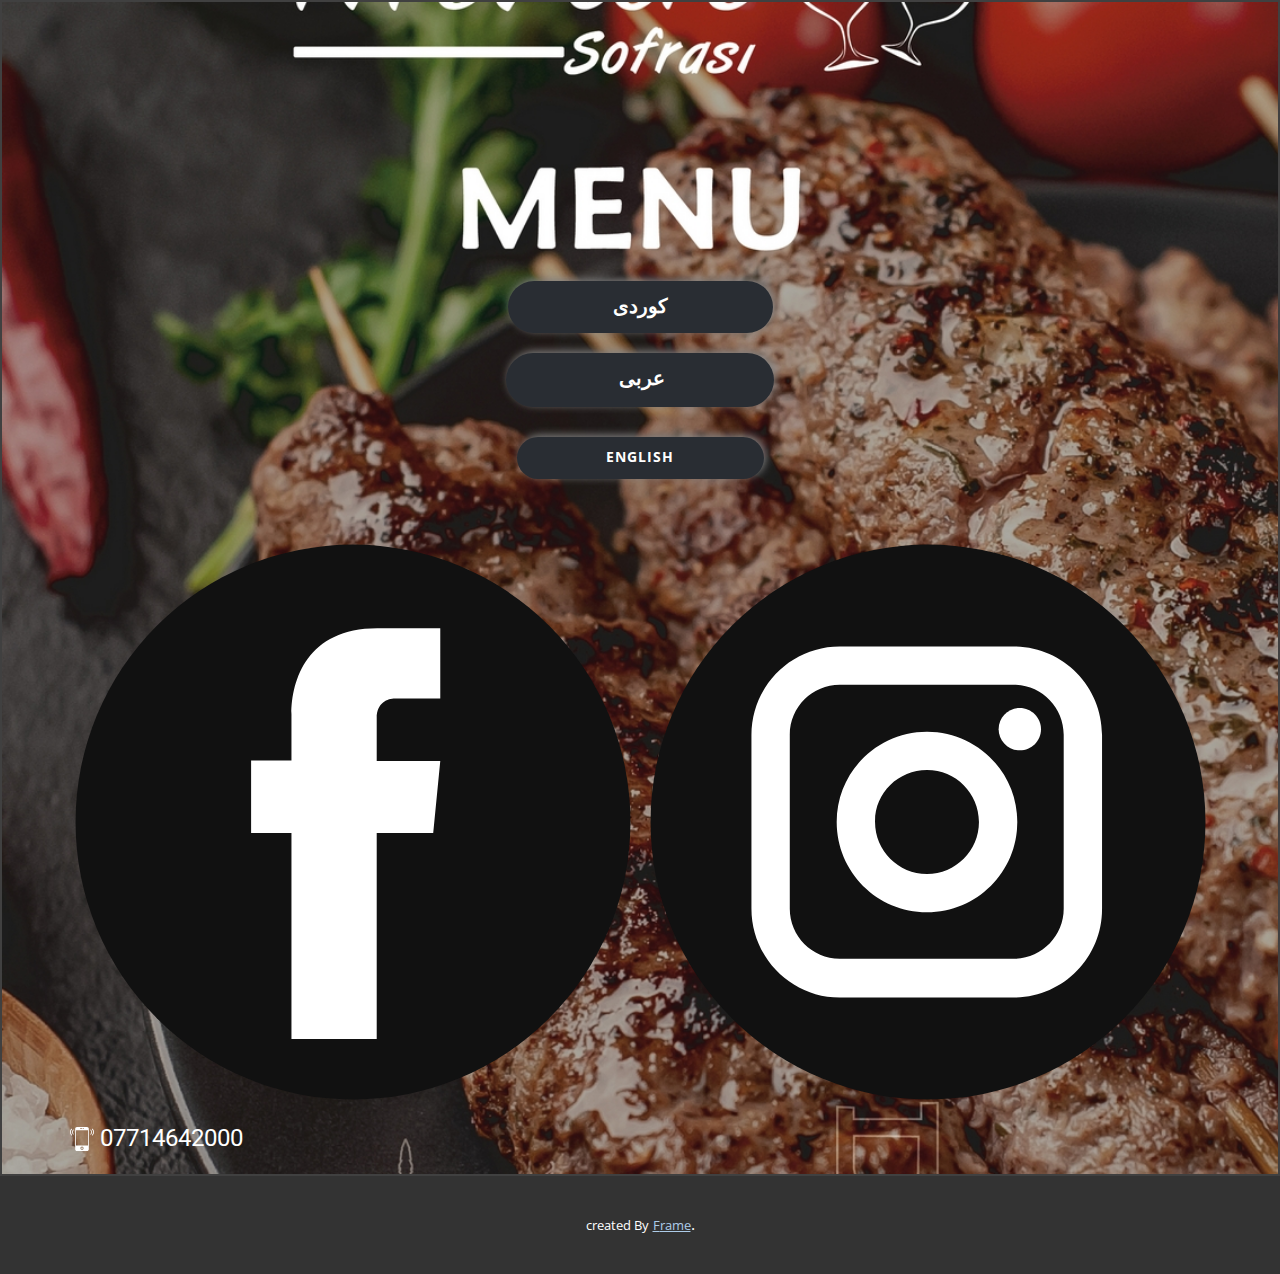
<file: Index.html>
<!DOCTYPE html>
<html style="font-size: 16px;">
  <head>
    <meta name="viewport" content="width=device-width, initial-scale=1.0">
    <meta charset="utf-8">
    <meta name="keywords" content="INTUITIVE">
    <meta name="description" content="">
    <meta name="page_type" content="np-template-header-footer-from-plugin">
    <title>Index</title>
    <link rel="stylesheet" href="nicepage.css" media="screen">
<link rel="stylesheet" href="Index.css" media="screen">
    <script class="u-script" type="text/javascript" src="jquery.js" defer=""></script>
    <script class="u-script" type="text/javascript" src="nicepage.js" defer=""></script>
    <meta name="generator" content="Nicepage 4.2.6, nicepage.com">
    <link id="u-theme-google-font" rel="stylesheet" href="https://fonts.googleapis.com/css?family=Roboto:100,100i,300,300i,400,400i,500,500i,700,700i,900,900i|Open+Sans:300,300i,400,400i,600,600i,700,700i,800,800i">
    
    
    <script type="application/ld+json">{
		"@context": "http://schema.org",
		"@type": "Organization",
		"name": ""
}</script>
    <meta name="theme-color" content="#478ac9">
    <meta property="og:title" content="Index">
    <meta property="og:type" content="website">
  </head>
  <body class="u-body">
    <section class="u-border-2 u-border-grey-75 u-clearfix u-image u-section-1" id="sec-6a22" data-image-width="2481" data-image-height="3508">
      <div class="u-clearfix u-sheet u-sheet-1">
        <a href="https://drive.google.com/file/d/19j2pH9Nm_JcOQVeCb9wuxzyf5ucEX6Zk/view?usp=sharing" class="u-active-palette-3-base u-border-none u-btn u-btn-round u-button-style u-hover-palette-1-light-1 u-palette-5-dark-3 u-radius-50 u-btn-1">کوردی</a>
        <a href="https://drive.google.com/file/d/19j2pH9Nm_JcOQVeCb9wuxzyf5ucEX6Zk/view?usp=sharing" class="u-border-none u-btn u-btn-round u-button-style u-hover-palette-1-light-1 u-palette-5-dark-3 u-radius-50 u-btn-2"><span class="u-icon"></span>&nbsp;عربی
        </a>
        <a href="https://drive.google.com/file/d/19j2pH9Nm_JcOQVeCb9wuxzyf5ucEX6Zk/view?usp=sharing" class="u-border-none u-btn u-btn-round u-button-style u-hover-palette-1-light-1 u-palette-5-dark-3 u-radius-50 u-btn-3">English</a>
        <div class="u-align-left u-social-icons u-spacing-10 u-social-icons-1">
          <a class="u-social-url" title="facebook" target="_blank" href="https://www.facebook.com/Mivansofrasi"><span class="u-icon u-social-facebook u-social-icon u-icon-2"><svg class="u-svg-link" preserveAspectRatio="xMidYMin slice" viewBox="0 0 112 112" style=""><use xmlns:xlink="http://www.w3.org/1999/xlink" xlink:href="#svg-f7c6"></use></svg><svg class="u-svg-content" viewBox="0 0 112 112" x="0" y="0" id="svg-f7c6"><circle fill="currentColor" cx="56.1" cy="56.1" r="55"></circle><path fill="#FFFFFF" d="M73.5,31.6h-9.1c-1.4,0-3.6,0.8-3.6,3.9v8.5h12.6L72,58.3H60.8v40.8H43.9V58.3h-8V43.9h8v-9.2
            c0-6.7,3.1-17,17-17h12.5v13.9H73.5z"></path></svg></span>
          </a>
          <a class="u-social-url" title="instagram" target="_blank" href="https://www.instagram.com/mivan_sofrasi/?hl=en"><span class="u-icon u-social-icon u-social-instagram u-icon-3"><svg class="u-svg-link" preserveAspectRatio="xMidYMin slice" viewBox="0 0 112 112" style=""><use xmlns:xlink="http://www.w3.org/1999/xlink" xlink:href="#svg-fe10"></use></svg><svg class="u-svg-content" viewBox="0 0 112 112" x="0" y="0" id="svg-fe10"><circle fill="currentColor" cx="56.1" cy="56.1" r="55"></circle><path fill="#FFFFFF" d="M55.9,38.2c-9.9,0-17.9,8-17.9,17.9C38,66,46,74,55.9,74c9.9,0,17.9-8,17.9-17.9C73.8,46.2,65.8,38.2,55.9,38.2
            z M55.9,66.4c-5.7,0-10.3-4.6-10.3-10.3c-0.1-5.7,4.6-10.3,10.3-10.3c5.7,0,10.3,4.6,10.3,10.3C66.2,61.8,61.6,66.4,55.9,66.4z"></path><path fill="#FFFFFF" d="M74.3,33.5c-2.3,0-4.2,1.9-4.2,4.2s1.9,4.2,4.2,4.2s4.2-1.9,4.2-4.2S76.6,33.5,74.3,33.5z"></path><path fill="#FFFFFF" d="M73.1,21.3H38.6c-9.7,0-17.5,7.9-17.5,17.5v34.5c0,9.7,7.9,17.6,17.5,17.6h34.5c9.7,0,17.5-7.9,17.5-17.5V38.8
            C90.6,29.1,82.7,21.3,73.1,21.3z M83,73.3c0,5.5-4.5,9.9-9.9,9.9H38.6c-5.5,0-9.9-4.5-9.9-9.9V38.8c0-5.5,4.5-9.9,9.9-9.9h34.5
            c5.5,0,9.9,4.5,9.9,9.9V73.3z"></path></svg></span>
          </a>
        </div>
        <h4 class="u-align-center-xs u-text u-text-body-alt-color u-text-default-xs u-text-1"><span class="u-icon u-icon-4"><svg class="u-svg-content" viewBox="0 0 60 60" x="0px" y="0px" style="width: 1em; height: 1em;"><g><path d="M56.612,4.569c-0.391-0.391-1.023-0.391-1.414,0s-0.391,1.023,0,1.414c3.736,3.736,3.736,9.815,0,13.552
		c-0.391,0.391-0.391,1.023,0,1.414c0.195,0.195,0.451,0.293,0.707,0.293s0.512-0.098,0.707-0.293
		C61.128,16.434,61.128,9.085,56.612,4.569z"></path><path d="M52.401,6.845c-0.391-0.391-1.023-0.391-1.414,0s-0.391,1.023,0,1.414c1.237,1.237,1.918,2.885,1.918,4.639
		s-0.681,3.401-1.918,4.638c-0.391,0.391-0.391,1.023,0,1.414c0.195,0.195,0.451,0.293,0.707,0.293s0.512-0.098,0.707-0.293
		c1.615-1.614,2.504-3.764,2.504-6.052S54.017,8.459,52.401,6.845z"></path><path d="M4.802,5.983c0.391-0.391,0.391-1.023,0-1.414s-1.023-0.391-1.414,0c-4.516,4.516-4.516,11.864,0,16.38
		c0.195,0.195,0.451,0.293,0.707,0.293s0.512-0.098,0.707-0.293c0.391-0.391,0.391-1.023,0-1.414
		C1.065,15.799,1.065,9.72,4.802,5.983z"></path><path d="M9.013,6.569c-0.391-0.391-1.023-0.391-1.414,0c-1.615,1.614-2.504,3.764-2.504,6.052s0.889,4.438,2.504,6.053
		c0.195,0.195,0.451,0.293,0.707,0.293s0.512-0.098,0.707-0.293c0.391-0.391,0.391-1.023,0-1.414
		c-1.237-1.237-1.918-2.885-1.918-4.639S7.775,9.22,9.013,7.983C9.403,7.593,9.403,6.96,9.013,6.569z"></path><circle cx="30" cy="53" r="2"></circle><path d="M42.595,0H17.405C14.976,0,13,1.977,13,4.405v51.189C13,58.023,14.976,60,17.405,60h25.189C45.024,60,47,58.023,47,55.595
		V4.405C47,1.977,45.024,0,42.595,0z M33,3h1c0.552,0,1,0.447,1,1s-0.448,1-1,1h-1c-0.552,0-1-0.447-1-1S32.448,3,33,3z M26,3h4
		c0.552,0,1,0.447,1,1s-0.448,1-1,1h-4c-0.552,0-1-0.447-1-1S25.448,3,26,3z M30,57c-2.206,0-4-1.794-4-4s1.794-4,4-4s4,1.794,4,4
		S32.206,57,30,57z M45,46H15V8h30V46z"></path>
</g></svg><img></span>&nbsp;​07714642000 
        </h4>
      </div>
    </section>
    
    
    
    <section class="u-backlink u-clearfix u-grey-80">

      <p class="u-text">
        <span>created By</span>
      </p>
      <a class="u-link" href="https://www.facebook.com/FrameAds-100342495620021" target="_blank">
        <span>Frame</span>
      </a>. 
    </section>
  </body>
</html>
</file>
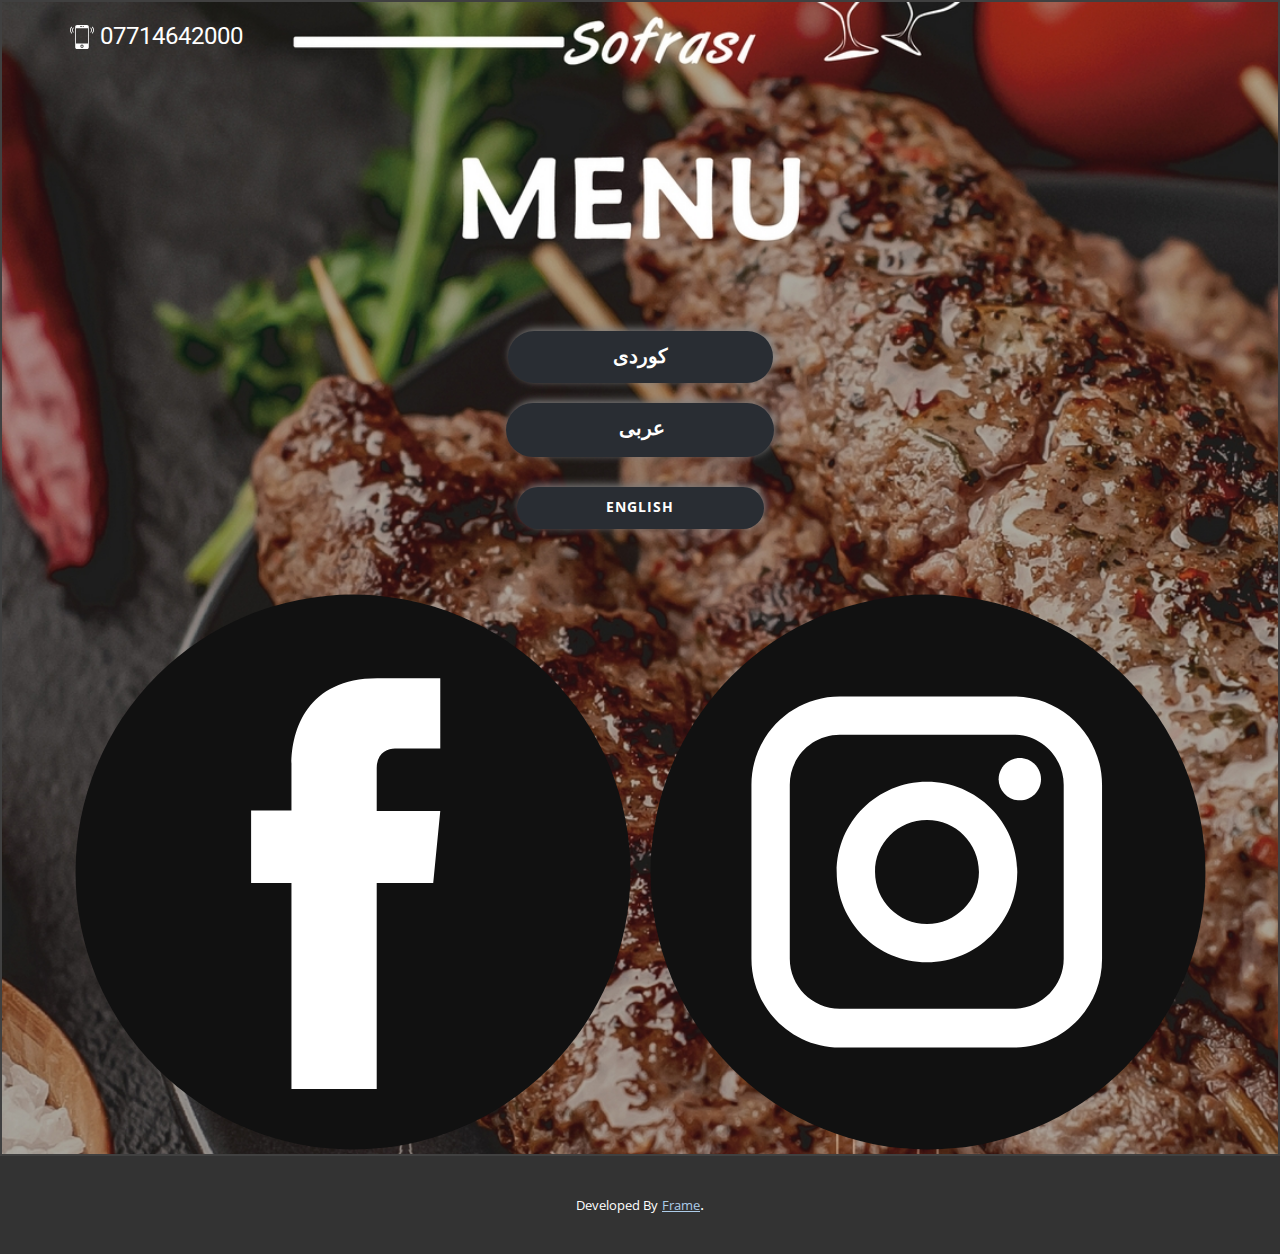
<file: index.html>
<!DOCTYPE html>
<html style="font-size: 16px;">
  <head>
    <meta name="viewport" content="width=device-width, initial-scale=1.0">
    <meta charset="utf-8">
    <meta name="keywords" content="INTUITIVE">
    <meta name="description" content="">
    <meta name="page_type" content="np-template-header-footer-from-plugin">
    <title>Index</title>
    <link rel="stylesheet" href="nicepage.css" media="screen">
<link rel="stylesheet" href="Index.css" media="screen">
    <script class="u-script" type="text/javascript" src="jquery.js" defer=""></script>
    <script class="u-script" type="text/javascript" src="nicepage.js" defer=""></script>
    <meta name="generator" content="Nicepage 4.2.6, nicepage.com">
    <link id="u-theme-google-font" rel="stylesheet" href="https://fonts.googleapis.com/css?family=Roboto:100,100i,300,300i,400,400i,500,500i,700,700i,900,900i|Open+Sans:300,300i,400,400i,600,600i,700,700i,800,800i">
    
    
    <script type="application/ld+json">{
		"@context": "http://schema.org",
		"@type": "Organization",
		"name": ""
}</script>
    <meta name="theme-color" content="#478ac9">
    <meta property="og:title" content="Index">
    <meta property="og:type" content="website">
  </head>
  <body data-home-page="Index.html" data-home-page-title="Index" class="u-body">
    <section class="u-border-2 u-border-grey-75 u-clearfix u-image u-section-1" id="sec-6a22" data-image-width="2481" data-image-height="3508">
      <div class="u-clearfix u-sheet u-sheet-1">
        <h4 class="u-text u-text-body-alt-color u-text-default-xs u-text-1"><span class="u-icon u-icon-1"><svg class="u-svg-content" viewBox="0 0 60 60" x="0px" y="0px" style="width: 1em; height: 1em;"><g><path d="M56.612,4.569c-0.391-0.391-1.023-0.391-1.414,0s-0.391,1.023,0,1.414c3.736,3.736,3.736,9.815,0,13.552
		c-0.391,0.391-0.391,1.023,0,1.414c0.195,0.195,0.451,0.293,0.707,0.293s0.512-0.098,0.707-0.293
		C61.128,16.434,61.128,9.085,56.612,4.569z"></path><path d="M52.401,6.845c-0.391-0.391-1.023-0.391-1.414,0s-0.391,1.023,0,1.414c1.237,1.237,1.918,2.885,1.918,4.639
		s-0.681,3.401-1.918,4.638c-0.391,0.391-0.391,1.023,0,1.414c0.195,0.195,0.451,0.293,0.707,0.293s0.512-0.098,0.707-0.293
		c1.615-1.614,2.504-3.764,2.504-6.052S54.017,8.459,52.401,6.845z"></path><path d="M4.802,5.983c0.391-0.391,0.391-1.023,0-1.414s-1.023-0.391-1.414,0c-4.516,4.516-4.516,11.864,0,16.38
		c0.195,0.195,0.451,0.293,0.707,0.293s0.512-0.098,0.707-0.293c0.391-0.391,0.391-1.023,0-1.414
		C1.065,15.799,1.065,9.72,4.802,5.983z"></path><path d="M9.013,6.569c-0.391-0.391-1.023-0.391-1.414,0c-1.615,1.614-2.504,3.764-2.504,6.052s0.889,4.438,2.504,6.053
		c0.195,0.195,0.451,0.293,0.707,0.293s0.512-0.098,0.707-0.293c0.391-0.391,0.391-1.023,0-1.414
		c-1.237-1.237-1.918-2.885-1.918-4.639S7.775,9.22,9.013,7.983C9.403,7.593,9.403,6.96,9.013,6.569z"></path><circle cx="30" cy="53" r="2"></circle><path d="M42.595,0H17.405C14.976,0,13,1.977,13,4.405v51.189C13,58.023,14.976,60,17.405,60h25.189C45.024,60,47,58.023,47,55.595
		V4.405C47,1.977,45.024,0,42.595,0z M33,3h1c0.552,0,1,0.447,1,1s-0.448,1-1,1h-1c-0.552,0-1-0.447-1-1S32.448,3,33,3z M26,3h4
		c0.552,0,1,0.447,1,1s-0.448,1-1,1h-4c-0.552,0-1-0.447-1-1S25.448,3,26,3z M30,57c-2.206,0-4-1.794-4-4s1.794-4,4-4s4,1.794,4,4
		S32.206,57,30,57z M45,46H15V8h30V46z"></path>
</g></svg><img></span>&nbsp;​07714642000 
        </h4>
        <a href="https://drive.google.com/uc?export=download&id=1JgxmHD_rcG3q5SjoQX6cPufNKFf95GRw" class="u-active-palette-3-base u-border-none u-btn u-btn-round u-button-style u-hover-palette-1-light-1 u-palette-5-dark-3 u-radius-50 u-btn-1">کوردی</a>
        <a href="https://drive.google.com/uc?export=download&id=1zeUFWwN893VI8ObUhrOhVYSIZ8yChq9f" class="u-border-none u-btn u-btn-round u-button-style u-hover-palette-1-light-1 u-palette-5-dark-3 u-radius-50 u-btn-2"><span class="u-icon"></span>&nbsp;عربی
        </a>
        <a href="https://drive.google.com/uc?export=download&id=1njQG7Jj_AYeTbycVeUOZ4e8n9QOakO8E" class="u-border-none u-btn u-btn-round u-button-style u-hover-palette-1-light-1 u-palette-5-dark-3 u-radius-50 u-btn-3">English</a>
        <div class="u-align-left u-social-icons u-spacing-10 u-social-icons-1">
          <a class="u-social-url" title="facebook" target="_blank" href="https://www.facebook.com/Mivansofrasi"><span class="u-icon u-social-facebook u-social-icon u-icon-3"><svg class="u-svg-link" preserveAspectRatio="xMidYMin slice" viewBox="0 0 112 112" style=""><use xmlns:xlink="http://www.w3.org/1999/xlink" xlink:href="#svg-f7c6"></use></svg><svg class="u-svg-content" viewBox="0 0 112 112" x="0" y="0" id="svg-f7c6"><circle fill="currentColor" cx="56.1" cy="56.1" r="55"></circle><path fill="#FFFFFF" d="M73.5,31.6h-9.1c-1.4,0-3.6,0.8-3.6,3.9v8.5h12.6L72,58.3H60.8v40.8H43.9V58.3h-8V43.9h8v-9.2
            c0-6.7,3.1-17,17-17h12.5v13.9H73.5z"></path></svg></span>
          </a>
          <a class="u-social-url" title="instagram" target="_blank" href="https://www.instagram.com/mivan_sofrasi/?hl=en"><span class="u-icon u-social-icon u-social-instagram u-icon-4"><svg class="u-svg-link" preserveAspectRatio="xMidYMin slice" viewBox="0 0 112 112" style=""><use xmlns:xlink="http://www.w3.org/1999/xlink" xlink:href="#svg-fe10"></use></svg><svg class="u-svg-content" viewBox="0 0 112 112" x="0" y="0" id="svg-fe10"><circle fill="currentColor" cx="56.1" cy="56.1" r="55"></circle><path fill="#FFFFFF" d="M55.9,38.2c-9.9,0-17.9,8-17.9,17.9C38,66,46,74,55.9,74c9.9,0,17.9-8,17.9-17.9C73.8,46.2,65.8,38.2,55.9,38.2
            z M55.9,66.4c-5.7,0-10.3-4.6-10.3-10.3c-0.1-5.7,4.6-10.3,10.3-10.3c5.7,0,10.3,4.6,10.3,10.3C66.2,61.8,61.6,66.4,55.9,66.4z"></path><path fill="#FFFFFF" d="M74.3,33.5c-2.3,0-4.2,1.9-4.2,4.2s1.9,4.2,4.2,4.2s4.2-1.9,4.2-4.2S76.6,33.5,74.3,33.5z"></path><path fill="#FFFFFF" d="M73.1,21.3H38.6c-9.7,0-17.5,7.9-17.5,17.5v34.5c0,9.7,7.9,17.6,17.5,17.6h34.5c9.7,0,17.5-7.9,17.5-17.5V38.8
            C90.6,29.1,82.7,21.3,73.1,21.3z M83,73.3c0,5.5-4.5,9.9-9.9,9.9H38.6c-5.5,0-9.9-4.5-9.9-9.9V38.8c0-5.5,4.5-9.9,9.9-9.9h34.5
            c5.5,0,9.9,4.5,9.9,9.9V73.3z"></path></svg></span>
          </a>
        </div>
      </div>
    </section>
    
    
    
    <section class="u-backlink u-clearfix u-grey-80">
      
      <p class="u-text">
        <span>Developed By</span>
      </p>
      <a class="u-link" href="https://www.facebook.com/FrameAds-100342495620021" target="_blank">
        <span>Frame </span>
      </a>. 
    </section>
  </body>
</html>
</file>
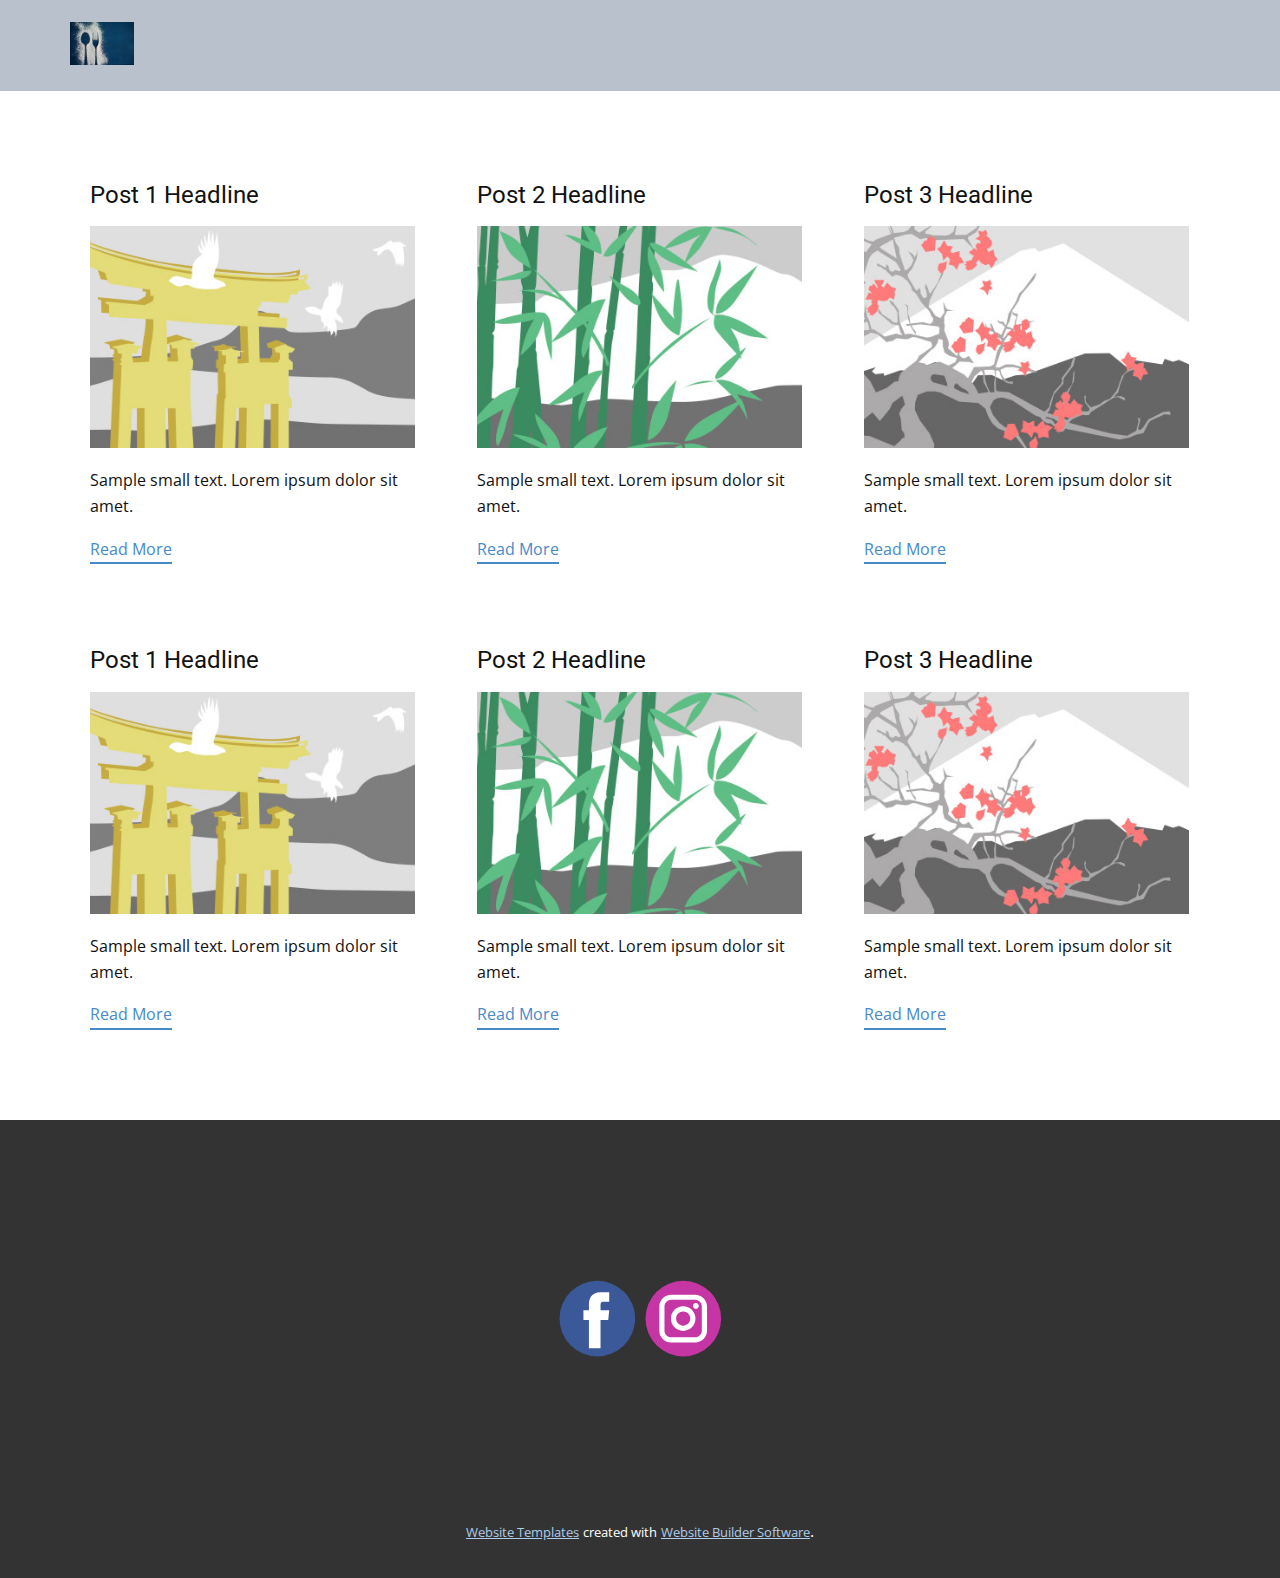
<file: blog/blog.html>
<html style="font-size: 16px;"><head>
    <meta name="viewport" content="width=device-width, initial-scale=1.0">
    <meta charset="utf-8">
    <meta name="keywords" content="">
    <meta name="description" content="">
    <meta name="page_type" content="np-template-header-footer-from-plugin">
    <title>Blog Template</title>
    <link rel="stylesheet" href="../nicepage.css" media="screen">
<link rel="stylesheet" href="../Blog-Template.css" media="screen">
    <script class="u-script" type="text/javascript" src="../jquery.js" defer=""></script>
    <script class="u-script" type="text/javascript" src="../nicepage.js" defer=""></script>
    <meta name="generator" content="Nicepage 4.2.6, nicepage.com">
    <link id="u-theme-google-font" rel="stylesheet" href="https://fonts.googleapis.com/css?family=Roboto:100,100i,300,300i,400,400i,500,500i,700,700i,900,900i|Open+Sans:300,300i,400,400i,600,600i,700,700i,800,800i">
    
    
    <script type="application/ld+json">{
		"@context": "http://schema.org",
		"@type": "Organization",
		"name": "",
		"logo": "images/3deca5373cd5a5ae7de4fc5e5668689dc2ade71e485c7dc781a1e29ac1a3aa19dd2c67cc7584b6711c42a2c4ad2a59f9874771a73587f4776a54c5_1280.jpg",
		"sameAs": [
				"https://www.facebook.com/Mivansofrasi",
				"https://www.instagram.com/mivan_sofrasi/?hl=en"
		]
}</script>
    <meta name="theme-color" content="#478ac9">
  </head>
  <body class="u-body"><header class="u-clearfix u-header u-palette-5-base u-header" id="sec-3219"><div class="u-clearfix u-sheet u-valign-middle-xs u-sheet-1">
        <a href="https://nicepage.com" class="u-image u-logo u-image-1" data-image-width="1280" data-image-height="853">
          <img src="../images/3deca5373cd5a5ae7de4fc5e5668689dc2ade71e485c7dc781a1e29ac1a3aa19dd2c67cc7584b6711c42a2c4ad2a59f9874771a73587f4776a54c5_1280.jpg" class="u-logo-image u-logo-image-1">
        </a>
      </div></header>
    <section class="u-clearfix u-section-1" id="sec-14a6">
      <div class="u-clearfix u-sheet u-valign-middle u-sheet-1"><!--blog--><!--blog_options_json--><!--{"type":"Recent","source":"","tags":"","count":""}--><!--/blog_options_json-->
        <div class="u-blog u-expanded-width u-repeater u-repeater-1"><!--blog_post-->
          <div class="u-blog-post u-container-style u-repeater-item u-white u-repeater-item-1">
            <div class="u-container-layout u-similar-container u-valign-top u-container-layout-1"><!--blog_post_header-->
              <h4 class="u-blog-control u-text u-text-1">
                <a class="u-post-header-link" href="../blog/post-5.html"><!--blog_post_header_content-->Post 1 Headline<!--/blog_post_header_content--></a>
              </h4><!--/blog_post_header--><!--blog_post_image-->
              <a class="u-post-header-link" href="../blog/post-5.html"><img alt="" class="u-blog-control u-expanded-width u-image u-image-default u-image-1" src="[data-uri]"></a><!--/blog_post_image--><!--blog_post_content-->
              <div class="u-blog-control u-post-content u-text u-text-2 fr-view">Sample small text. Lorem ipsum dolor sit amet.</div><!--/blog_post_content--><!--blog_post_readmore-->
              <a href="../blog/post-5.html" class="u-blog-control u-border-2 u-border-palette-1-base u-btn u-btn-rectangle u-button-style u-none u-btn-1"><!--blog_post_readmore_content--><!--options_json--><!--{"content":"","defaultValue":"Read More"}--><!--/options_json-->Read More<!--/blog_post_readmore_content--></a><!--/blog_post_readmore-->
            </div>
          </div><div class="u-blog-post u-container-style u-repeater-item u-video-cover u-white">
            <div class="u-container-layout u-similar-container u-valign-top u-container-layout-2"><!--blog_post_header-->
              <h4 class="u-blog-control u-text u-text-3">
                <a class="u-post-header-link" href="../blog/post-4.html"><!--blog_post_header_content-->Post 2 Headline<!--/blog_post_header_content--></a>
              </h4><!--/blog_post_header--><!--blog_post_image-->
              <a class="u-post-header-link" href="../blog/post-4.html"><img alt="" class="u-blog-control u-expanded-width u-image u-image-default u-image-2" src="[data-uri]"></a><!--/blog_post_image--><!--blog_post_content-->
              <div class="u-blog-control u-post-content u-text u-text-4 fr-view">Sample small text. Lorem ipsum dolor sit amet.</div><!--/blog_post_content--><!--blog_post_readmore-->
              <a href="../blog/post-4.html" class="u-blog-control u-border-2 u-border-palette-1-base u-btn u-btn-rectangle u-button-style u-none u-btn-2"><!--blog_post_readmore_content--><!--options_json--><!--{"content":"","defaultValue":"Read More"}--><!--/options_json-->Read More<!--/blog_post_readmore_content--></a><!--/blog_post_readmore-->
            </div>
          </div><div class="u-blog-post u-container-style u-repeater-item u-video-cover u-white">
            <div class="u-container-layout u-similar-container u-valign-top u-container-layout-3"><!--blog_post_header-->
              <h4 class="u-blog-control u-text u-text-5">
                <a class="u-post-header-link" href="../blog/post-3.html"><!--blog_post_header_content-->Post 3 Headline<!--/blog_post_header_content--></a>
              </h4><!--/blog_post_header--><!--blog_post_image-->
              <a class="u-post-header-link" href="../blog/post-3.html"><img alt="" class="u-blog-control u-expanded-width u-image u-image-default u-image-3" src="[data-uri]"></a><!--/blog_post_image--><!--blog_post_content-->
              <div class="u-blog-control u-post-content u-text u-text-6 fr-view">Sample small text. Lorem ipsum dolor sit amet.</div><!--/blog_post_content--><!--blog_post_readmore-->
              <a href="../blog/post-3.html" class="u-blog-control u-border-2 u-border-palette-1-base u-btn u-btn-rectangle u-button-style u-none u-btn-3"><!--blog_post_readmore_content--><!--options_json--><!--{"content":"","defaultValue":"Read More"}--><!--/options_json-->Read More<!--/blog_post_readmore_content--></a><!--/blog_post_readmore-->
            </div>
          </div><div class="u-blog-post u-container-style u-repeater-item u-white u-repeater-item-1">
            <div class="u-container-layout u-similar-container u-valign-top u-container-layout-1"><!--blog_post_header-->
              <h4 class="u-blog-control u-text u-text-1">
                <a class="u-post-header-link" href="../blog/post-2.html"><!--blog_post_header_content-->Post 1 Headline<!--/blog_post_header_content--></a>
              </h4><!--/blog_post_header--><!--blog_post_image-->
              <a class="u-post-header-link" href="../blog/post-2.html"><img alt="" class="u-blog-control u-expanded-width u-image u-image-default u-image-1" src="[data-uri]"></a><!--/blog_post_image--><!--blog_post_content-->
              <div class="u-blog-control u-post-content u-text u-text-2 fr-view">Sample small text. Lorem ipsum dolor sit amet.</div><!--/blog_post_content--><!--blog_post_readmore-->
              <a href="../blog/post-2.html" class="u-blog-control u-border-2 u-border-palette-1-base u-btn u-btn-rectangle u-button-style u-none u-btn-1"><!--blog_post_readmore_content--><!--options_json--><!--{"content":"","defaultValue":"Read More"}--><!--/options_json-->Read More<!--/blog_post_readmore_content--></a><!--/blog_post_readmore-->
            </div>
          </div><div class="u-blog-post u-container-style u-repeater-item u-video-cover u-white">
            <div class="u-container-layout u-similar-container u-valign-top u-container-layout-2"><!--blog_post_header-->
              <h4 class="u-blog-control u-text u-text-3">
                <a class="u-post-header-link" href="../blog/post-1.html"><!--blog_post_header_content-->Post 2 Headline<!--/blog_post_header_content--></a>
              </h4><!--/blog_post_header--><!--blog_post_image-->
              <a class="u-post-header-link" href="../blog/post-1.html"><img alt="" class="u-blog-control u-expanded-width u-image u-image-default u-image-2" src="[data-uri]"></a><!--/blog_post_image--><!--blog_post_content-->
              <div class="u-blog-control u-post-content u-text u-text-4 fr-view">Sample small text. Lorem ipsum dolor sit amet.</div><!--/blog_post_content--><!--blog_post_readmore-->
              <a href="../blog/post-1.html" class="u-blog-control u-border-2 u-border-palette-1-base u-btn u-btn-rectangle u-button-style u-none u-btn-2"><!--blog_post_readmore_content--><!--options_json--><!--{"content":"","defaultValue":"Read More"}--><!--/options_json-->Read More<!--/blog_post_readmore_content--></a><!--/blog_post_readmore-->
            </div>
          </div><div class="u-blog-post u-container-style u-repeater-item u-video-cover u-white">
            <div class="u-container-layout u-similar-container u-valign-top u-container-layout-3"><!--blog_post_header-->
              <h4 class="u-blog-control u-text u-text-5">
                <a class="u-post-header-link" href="../blog/post.html"><!--blog_post_header_content-->Post 3 Headline<!--/blog_post_header_content--></a>
              </h4><!--/blog_post_header--><!--blog_post_image-->
              <a class="u-post-header-link" href="../blog/post.html"><img alt="" class="u-blog-control u-expanded-width u-image u-image-default u-image-3" src="[data-uri]"></a><!--/blog_post_image--><!--blog_post_content-->
              <div class="u-blog-control u-post-content u-text u-text-6 fr-view">Sample small text. Lorem ipsum dolor sit amet.</div><!--/blog_post_content--><!--blog_post_readmore-->
              <a href="../blog/post.html" class="u-blog-control u-border-2 u-border-palette-1-base u-btn u-btn-rectangle u-button-style u-none u-btn-3"><!--blog_post_readmore_content--><!--options_json--><!--{"content":"","defaultValue":"Read More"}--><!--/options_json-->Read More<!--/blog_post_readmore_content--></a><!--/blog_post_readmore-->
            </div>
          </div><!--/blog_post--><!--blog_post-->
          <!--/blog_post--><!--blog_post-->
          <!--/blog_post-->
        </div><!--/blog-->
      </div>
    </section>
    
    
    <footer class="u-clearfix u-footer u-grey-80 u-footer" id="sec-77c6"><div class="u-clearfix u-sheet u-sheet-1">
        <div class="u-align-left u-social-icons u-spacing-10 u-social-icons-1">
          <a class="u-social-url" title="facebook" target="_blank" href="https://www.facebook.com/Mivansofrasi"><span class="u-icon u-social-facebook u-social-icon u-icon-1"><svg class="u-svg-link" preserveAspectRatio="xMidYMin slice" viewBox="0 0 112 112" style=""><use xmlns:xlink="http://www.w3.org/1999/xlink" xlink:href="#svg-691d"></use></svg><svg class="u-svg-content" viewBox="0 0 112 112" x="0" y="0" id="svg-691d"><circle fill="currentColor" cx="56.1" cy="56.1" r="55"></circle><path fill="#FFFFFF" d="M73.5,31.6h-9.1c-1.4,0-3.6,0.8-3.6,3.9v8.5h12.6L72,58.3H60.8v40.8H43.9V58.3h-8V43.9h8v-9.2
            c0-6.7,3.1-17,17-17h12.5v13.9H73.5z"></path></svg></span>
          </a>
          <a class="u-social-url" title="instagram" target="_blank" href="https://www.instagram.com/mivan_sofrasi/?hl=en"><span class="u-icon u-social-icon u-social-instagram u-icon-2"><svg class="u-svg-link" preserveAspectRatio="xMidYMin slice" viewBox="0 0 112 112" style=""><use xmlns:xlink="http://www.w3.org/1999/xlink" xlink:href="#svg-f9b6"></use></svg><svg class="u-svg-content" viewBox="0 0 112 112" x="0" y="0" id="svg-f9b6"><circle fill="currentColor" cx="56.1" cy="56.1" r="55"></circle><path fill="#FFFFFF" d="M55.9,38.2c-9.9,0-17.9,8-17.9,17.9C38,66,46,74,55.9,74c9.9,0,17.9-8,17.9-17.9C73.8,46.2,65.8,38.2,55.9,38.2
            z M55.9,66.4c-5.7,0-10.3-4.6-10.3-10.3c-0.1-5.7,4.6-10.3,10.3-10.3c5.7,0,10.3,4.6,10.3,10.3C66.2,61.8,61.6,66.4,55.9,66.4z"></path><path fill="#FFFFFF" d="M74.3,33.5c-2.3,0-4.2,1.9-4.2,4.2s1.9,4.2,4.2,4.2s4.2-1.9,4.2-4.2S76.6,33.5,74.3,33.5z"></path><path fill="#FFFFFF" d="M73.1,21.3H38.6c-9.7,0-17.5,7.9-17.5,17.5v34.5c0,9.7,7.9,17.6,17.5,17.6h34.5c9.7,0,17.5-7.9,17.5-17.5V38.8
            C90.6,29.1,82.7,21.3,73.1,21.3z M83,73.3c0,5.5-4.5,9.9-9.9,9.9H38.6c-5.5,0-9.9-4.5-9.9-9.9V38.8c0-5.5,4.5-9.9,9.9-9.9h34.5
            c5.5,0,9.9,4.5,9.9,9.9V73.3z"></path></svg></span>
          </a>
        </div>
      </div></footer>
    <section class="u-backlink u-clearfix u-grey-80">
      <a class="u-link" href="https://nicepage.com/website-templates" target="_blank">
        <span>Website Templates</span>
      </a>
      <p class="u-text">
        <span>created with</span>
      </p>
      <a class="u-link" href="" target="_blank">
        <span>Website Builder Software</span>
      </a>. 
    </section>
  
</body></html>
</file>
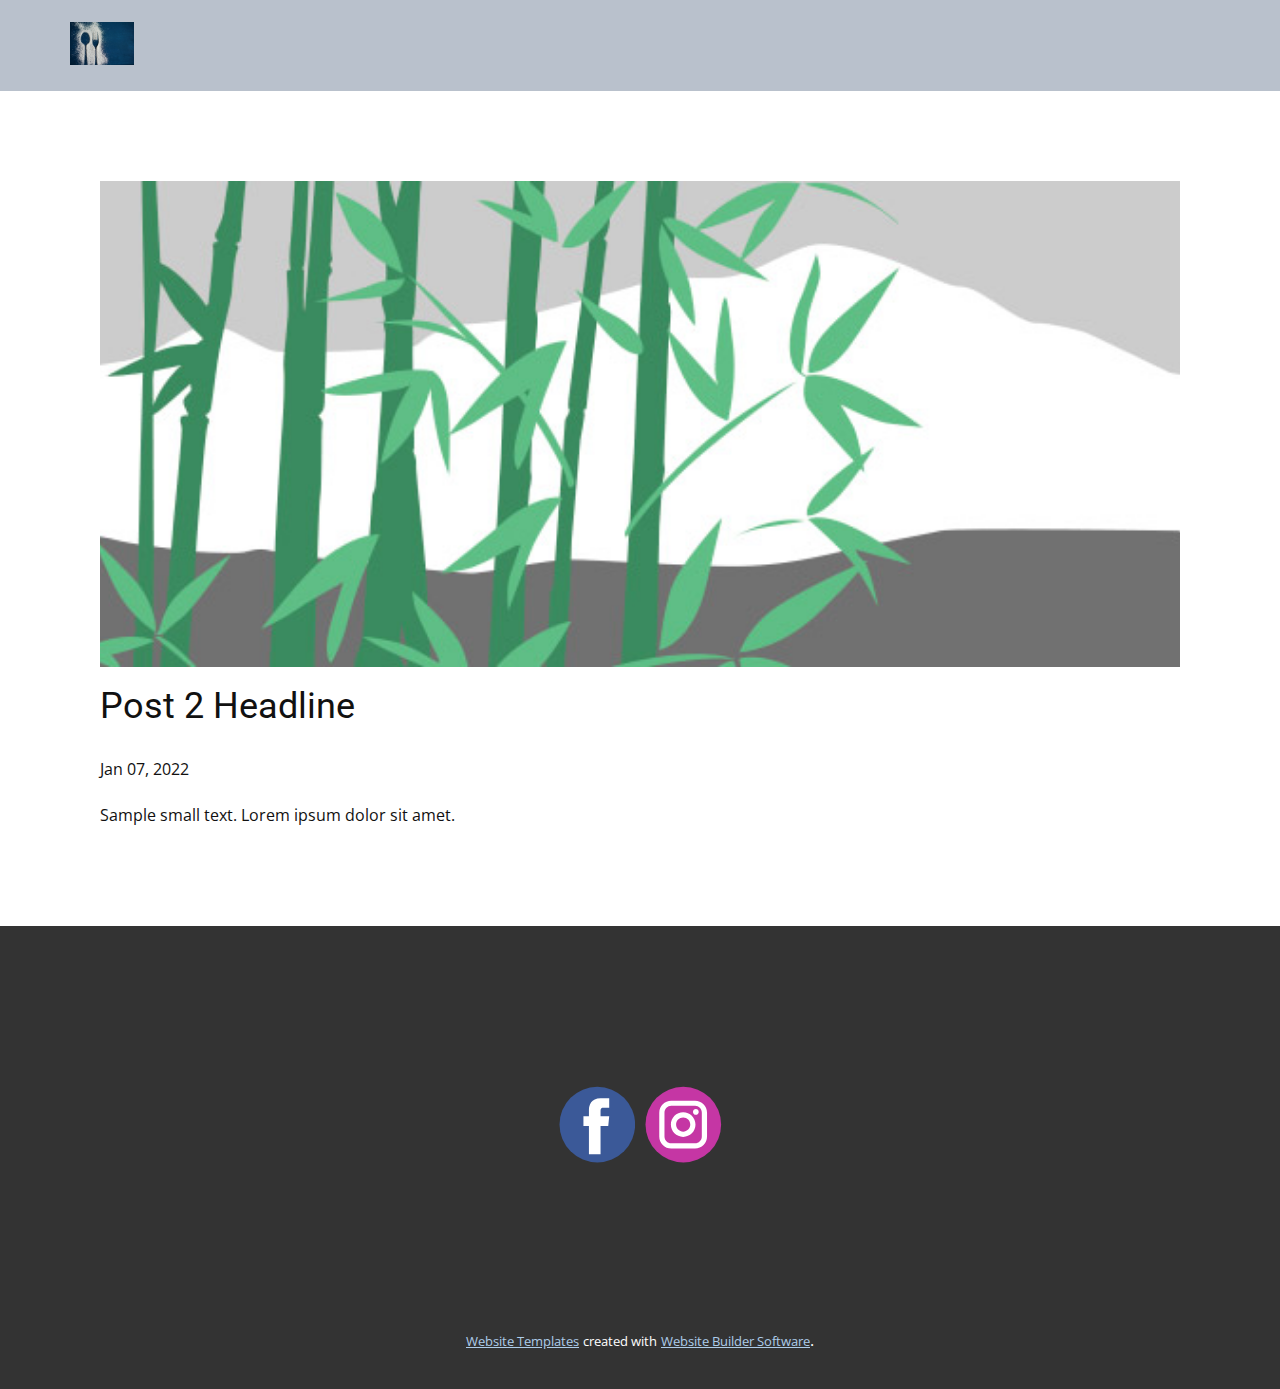
<file: blog/post-1.html>
<!doctype html>
<html style="font-size: 16px;"><head>
    <meta name="viewport" content="width=device-width, initial-scale=1.0">
    <meta charset="utf-8">
    <meta name="keywords" content="Post 1 Headline">
    <meta name="description" content="">
    <meta name="page_type" content="np-template-header-footer-from-plugin">
    <title>Post 2 Headline</title>
    <link rel="stylesheet" href="../nicepage.css" media="screen">
<link rel="stylesheet" href="../Post-Template.css" media="screen">
    <script class="u-script" type="text/javascript" src="../jquery.js" defer=""></script>
    <script class="u-script" type="text/javascript" src="../nicepage.js" defer=""></script>
    <meta name="generator" content="Nicepage 4.2.6, nicepage.com">
    <link id="u-theme-google-font" rel="stylesheet" href="https://fonts.googleapis.com/css?family=Roboto:100,100i,300,300i,400,400i,500,500i,700,700i,900,900i|Open+Sans:300,300i,400,400i,600,600i,700,700i,800,800i">
    
    
    <script type="application/ld+json">{
		"@context": "http://schema.org",
		"@type": "Organization",
		"name": "",
		"logo": "images/3deca5373cd5a5ae7de4fc5e5668689dc2ade71e485c7dc781a1e29ac1a3aa19dd2c67cc7584b6711c42a2c4ad2a59f9874771a73587f4776a54c5_1280.jpg",
		"sameAs": [
				"https://www.facebook.com/Mivansofrasi",
				"https://www.instagram.com/mivan_sofrasi/?hl=en"
		]
}</script>
    <meta name="theme-color" content="#478ac9">
  </head>
  <body class="u-body"><header class="u-clearfix u-header u-palette-5-base u-header" id="sec-3219"><div class="u-clearfix u-sheet u-valign-middle-xs u-sheet-1">
        <a href="https://nicepage.com" class="u-image u-logo u-image-1" data-image-width="1280" data-image-height="853">
          <img src="../images/3deca5373cd5a5ae7de4fc5e5668689dc2ade71e485c7dc781a1e29ac1a3aa19dd2c67cc7584b6711c42a2c4ad2a59f9874771a73587f4776a54c5_1280.jpg" class="u-logo-image u-logo-image-1">
        </a>
      </div></header>
    <section class="u-align-center u-clearfix u-section-1" id="sec-c2c6">
      <div class="u-clearfix u-sheet u-valign-middle-md u-valign-middle-sm u-valign-middle-xs u-sheet-1"><!--post_details--><!--post_details_options_json--><!--{"source":""}--><!--/post_details_options_json--><!--blog_post-->
        <div class="u-container-style u-expanded-width u-post-details u-post-details-1">
          <div class="u-container-layout u-valign-middle u-container-layout-1"><!--blog_post_image-->
            <img alt="" class="u-blog-control u-expanded-width u-image u-image-default u-image-1" src="[data-uri]"><!--/blog_post_image--><!--blog_post_header-->
            <h2 class="u-blog-control u-text u-text-1">Post 2 Headline</h2><!--/blog_post_header--><!--blog_post_metadata-->
            <div class="u-blog-control u-metadata u-metadata-1"><!--blog_post_metadata_date-->
              <span class="u-meta-date u-meta-icon">Jan 07, 2022</span><!--/blog_post_metadata_date--><!--blog_post_metadata_category-->
              <!--/blog_post_metadata_category--><!--blog_post_metadata_comments-->
              <!--/blog_post_metadata_comments-->
            </div><!--/blog_post_metadata--><!--blog_post_content-->
            <div class="u-align-justify u-blog-control u-post-content u-text u-text-2 fr-view">
  Sample small text. Lorem ipsum dolor sit amet.
  </div><!--/blog_post_content-->
          </div>
        </div><!--/blog_post--><!--/post_details-->
      </div>
    </section>
    
    
    <footer class="u-clearfix u-footer u-grey-80 u-footer" id="sec-77c6"><div class="u-clearfix u-sheet u-sheet-1">
        <div class="u-align-left u-social-icons u-spacing-10 u-social-icons-1">
          <a class="u-social-url" title="facebook" target="_blank" href="https://www.facebook.com/Mivansofrasi"><span class="u-icon u-social-facebook u-social-icon u-icon-1"><svg class="u-svg-link" preserveAspectRatio="xMidYMin slice" viewBox="0 0 112 112" style=""><use xmlns:xlink="http://www.w3.org/1999/xlink" xlink:href="#svg-691d"></use></svg><svg class="u-svg-content" viewBox="0 0 112 112" x="0" y="0" id="svg-691d"><circle fill="currentColor" cx="56.1" cy="56.1" r="55"></circle><path fill="#FFFFFF" d="M73.5,31.6h-9.1c-1.4,0-3.6,0.8-3.6,3.9v8.5h12.6L72,58.3H60.8v40.8H43.9V58.3h-8V43.9h8v-9.2
            c0-6.7,3.1-17,17-17h12.5v13.9H73.5z"></path></svg></span>
          </a>
          <a class="u-social-url" title="instagram" target="_blank" href="https://www.instagram.com/mivan_sofrasi/?hl=en"><span class="u-icon u-social-icon u-social-instagram u-icon-2"><svg class="u-svg-link" preserveAspectRatio="xMidYMin slice" viewBox="0 0 112 112" style=""><use xmlns:xlink="http://www.w3.org/1999/xlink" xlink:href="#svg-f9b6"></use></svg><svg class="u-svg-content" viewBox="0 0 112 112" x="0" y="0" id="svg-f9b6"><circle fill="currentColor" cx="56.1" cy="56.1" r="55"></circle><path fill="#FFFFFF" d="M55.9,38.2c-9.9,0-17.9,8-17.9,17.9C38,66,46,74,55.9,74c9.9,0,17.9-8,17.9-17.9C73.8,46.2,65.8,38.2,55.9,38.2
            z M55.9,66.4c-5.7,0-10.3-4.6-10.3-10.3c-0.1-5.7,4.6-10.3,10.3-10.3c5.7,0,10.3,4.6,10.3,10.3C66.2,61.8,61.6,66.4,55.9,66.4z"></path><path fill="#FFFFFF" d="M74.3,33.5c-2.3,0-4.2,1.9-4.2,4.2s1.9,4.2,4.2,4.2s4.2-1.9,4.2-4.2S76.6,33.5,74.3,33.5z"></path><path fill="#FFFFFF" d="M73.1,21.3H38.6c-9.7,0-17.5,7.9-17.5,17.5v34.5c0,9.7,7.9,17.6,17.5,17.6h34.5c9.7,0,17.5-7.9,17.5-17.5V38.8
            C90.6,29.1,82.7,21.3,73.1,21.3z M83,73.3c0,5.5-4.5,9.9-9.9,9.9H38.6c-5.5,0-9.9-4.5-9.9-9.9V38.8c0-5.5,4.5-9.9,9.9-9.9h34.5
            c5.5,0,9.9,4.5,9.9,9.9V73.3z"></path></svg></span>
          </a>
        </div>
      </div></footer>
    <section class="u-backlink u-clearfix u-grey-80">
      <a class="u-link" href="https://nicepage.com/website-templates" target="_blank">
        <span>Website Templates</span>
      </a>
      <p class="u-text">
        <span>created with</span>
      </p>
      <a class="u-link" href="" target="_blank">
        <span>Website Builder Software</span>
      </a>. 
    </section>
  
</body></html>
</file>
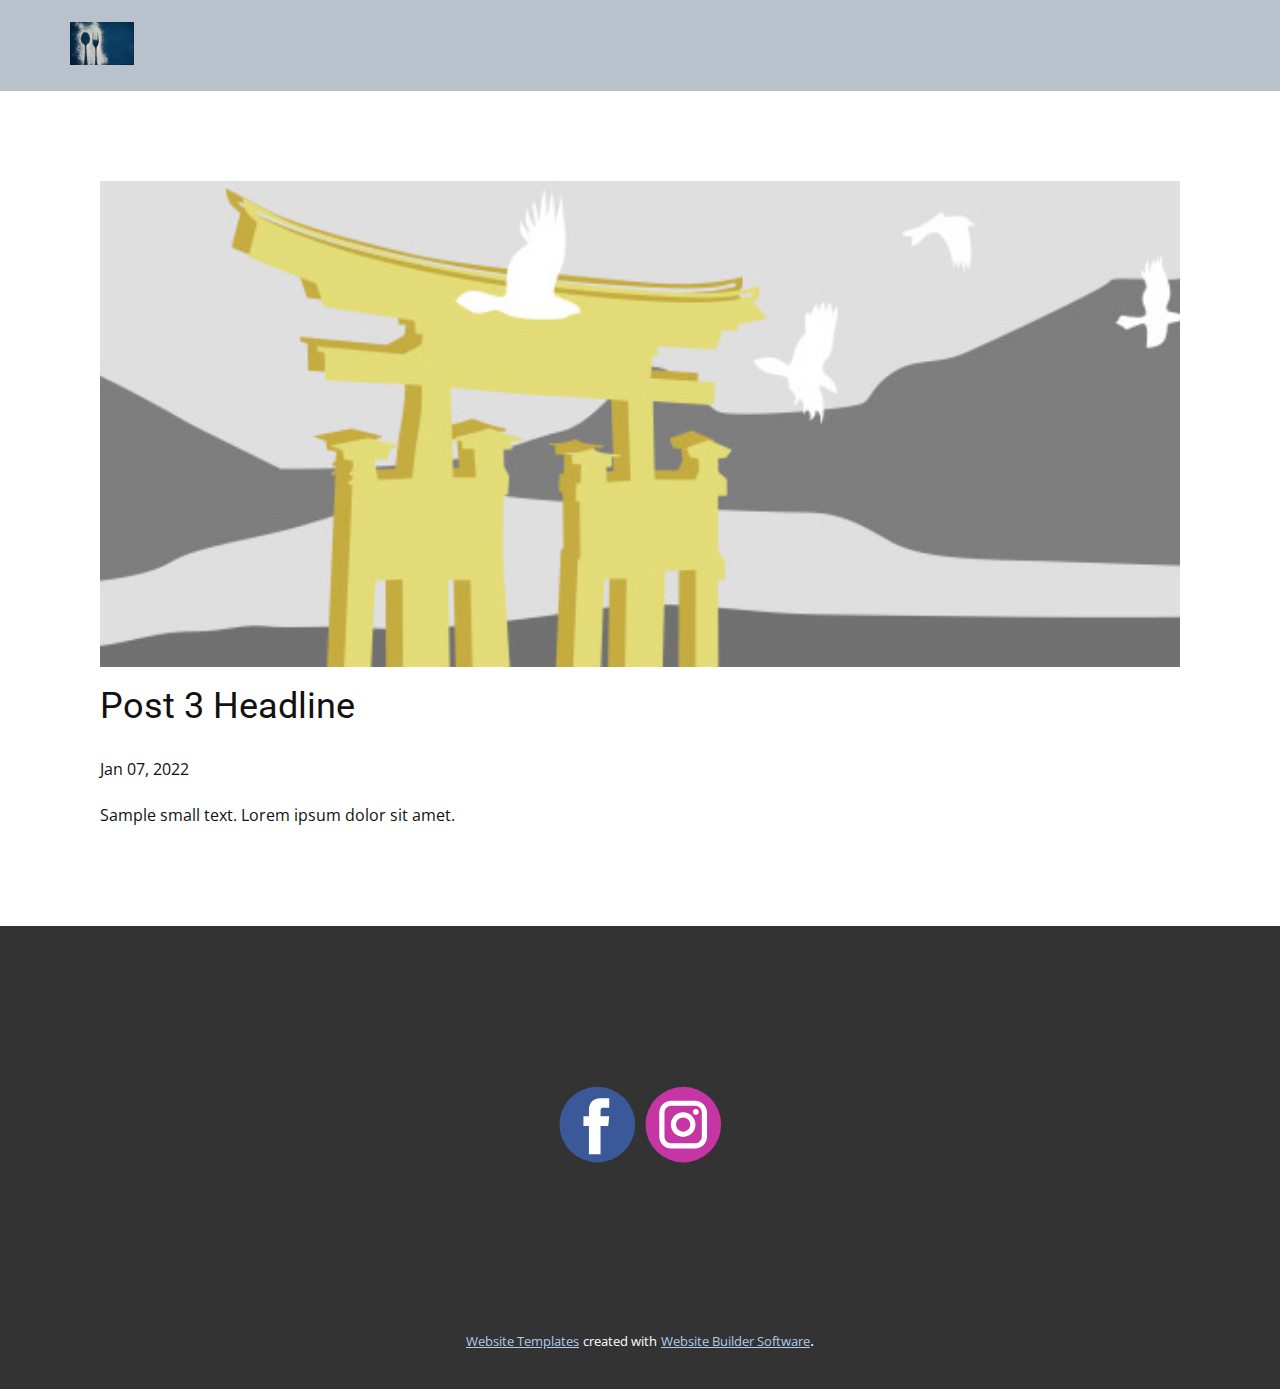
<file: blog/post-2.html>
<!doctype html>
<html style="font-size: 16px;"><head>
    <meta name="viewport" content="width=device-width, initial-scale=1.0">
    <meta charset="utf-8">
    <meta name="keywords" content="Post 1 Headline">
    <meta name="description" content="">
    <meta name="page_type" content="np-template-header-footer-from-plugin">
    <title>Post 3 Headline</title>
    <link rel="stylesheet" href="../nicepage.css" media="screen">
<link rel="stylesheet" href="../Post-Template.css" media="screen">
    <script class="u-script" type="text/javascript" src="../jquery.js" defer=""></script>
    <script class="u-script" type="text/javascript" src="../nicepage.js" defer=""></script>
    <meta name="generator" content="Nicepage 4.2.6, nicepage.com">
    <link id="u-theme-google-font" rel="stylesheet" href="https://fonts.googleapis.com/css?family=Roboto:100,100i,300,300i,400,400i,500,500i,700,700i,900,900i|Open+Sans:300,300i,400,400i,600,600i,700,700i,800,800i">
    
    
    <script type="application/ld+json">{
		"@context": "http://schema.org",
		"@type": "Organization",
		"name": "",
		"logo": "images/3deca5373cd5a5ae7de4fc5e5668689dc2ade71e485c7dc781a1e29ac1a3aa19dd2c67cc7584b6711c42a2c4ad2a59f9874771a73587f4776a54c5_1280.jpg",
		"sameAs": [
				"https://www.facebook.com/Mivansofrasi",
				"https://www.instagram.com/mivan_sofrasi/?hl=en"
		]
}</script>
    <meta name="theme-color" content="#478ac9">
  </head>
  <body class="u-body"><header class="u-clearfix u-header u-palette-5-base u-header" id="sec-3219"><div class="u-clearfix u-sheet u-valign-middle-xs u-sheet-1">
        <a href="https://nicepage.com" class="u-image u-logo u-image-1" data-image-width="1280" data-image-height="853">
          <img src="../images/3deca5373cd5a5ae7de4fc5e5668689dc2ade71e485c7dc781a1e29ac1a3aa19dd2c67cc7584b6711c42a2c4ad2a59f9874771a73587f4776a54c5_1280.jpg" class="u-logo-image u-logo-image-1">
        </a>
      </div></header>
    <section class="u-align-center u-clearfix u-section-1" id="sec-c2c6">
      <div class="u-clearfix u-sheet u-valign-middle-md u-valign-middle-sm u-valign-middle-xs u-sheet-1"><!--post_details--><!--post_details_options_json--><!--{"source":""}--><!--/post_details_options_json--><!--blog_post-->
        <div class="u-container-style u-expanded-width u-post-details u-post-details-1">
          <div class="u-container-layout u-valign-middle u-container-layout-1"><!--blog_post_image-->
            <img alt="" class="u-blog-control u-expanded-width u-image u-image-default u-image-1" src="[data-uri]"><!--/blog_post_image--><!--blog_post_header-->
            <h2 class="u-blog-control u-text u-text-1">Post 3 Headline</h2><!--/blog_post_header--><!--blog_post_metadata-->
            <div class="u-blog-control u-metadata u-metadata-1"><!--blog_post_metadata_date-->
              <span class="u-meta-date u-meta-icon">Jan 07, 2022</span><!--/blog_post_metadata_date--><!--blog_post_metadata_category-->
              <!--/blog_post_metadata_category--><!--blog_post_metadata_comments-->
              <!--/blog_post_metadata_comments-->
            </div><!--/blog_post_metadata--><!--blog_post_content-->
            <div class="u-align-justify u-blog-control u-post-content u-text u-text-2 fr-view">
  Sample small text. Lorem ipsum dolor sit amet.
  </div><!--/blog_post_content-->
          </div>
        </div><!--/blog_post--><!--/post_details-->
      </div>
    </section>
    
    
    <footer class="u-clearfix u-footer u-grey-80 u-footer" id="sec-77c6"><div class="u-clearfix u-sheet u-sheet-1">
        <div class="u-align-left u-social-icons u-spacing-10 u-social-icons-1">
          <a class="u-social-url" title="facebook" target="_blank" href="https://www.facebook.com/Mivansofrasi"><span class="u-icon u-social-facebook u-social-icon u-icon-1"><svg class="u-svg-link" preserveAspectRatio="xMidYMin slice" viewBox="0 0 112 112" style=""><use xmlns:xlink="http://www.w3.org/1999/xlink" xlink:href="#svg-691d"></use></svg><svg class="u-svg-content" viewBox="0 0 112 112" x="0" y="0" id="svg-691d"><circle fill="currentColor" cx="56.1" cy="56.1" r="55"></circle><path fill="#FFFFFF" d="M73.5,31.6h-9.1c-1.4,0-3.6,0.8-3.6,3.9v8.5h12.6L72,58.3H60.8v40.8H43.9V58.3h-8V43.9h8v-9.2
            c0-6.7,3.1-17,17-17h12.5v13.9H73.5z"></path></svg></span>
          </a>
          <a class="u-social-url" title="instagram" target="_blank" href="https://www.instagram.com/mivan_sofrasi/?hl=en"><span class="u-icon u-social-icon u-social-instagram u-icon-2"><svg class="u-svg-link" preserveAspectRatio="xMidYMin slice" viewBox="0 0 112 112" style=""><use xmlns:xlink="http://www.w3.org/1999/xlink" xlink:href="#svg-f9b6"></use></svg><svg class="u-svg-content" viewBox="0 0 112 112" x="0" y="0" id="svg-f9b6"><circle fill="currentColor" cx="56.1" cy="56.1" r="55"></circle><path fill="#FFFFFF" d="M55.9,38.2c-9.9,0-17.9,8-17.9,17.9C38,66,46,74,55.9,74c9.9,0,17.9-8,17.9-17.9C73.8,46.2,65.8,38.2,55.9,38.2
            z M55.9,66.4c-5.7,0-10.3-4.6-10.3-10.3c-0.1-5.7,4.6-10.3,10.3-10.3c5.7,0,10.3,4.6,10.3,10.3C66.2,61.8,61.6,66.4,55.9,66.4z"></path><path fill="#FFFFFF" d="M74.3,33.5c-2.3,0-4.2,1.9-4.2,4.2s1.9,4.2,4.2,4.2s4.2-1.9,4.2-4.2S76.6,33.5,74.3,33.5z"></path><path fill="#FFFFFF" d="M73.1,21.3H38.6c-9.7,0-17.5,7.9-17.5,17.5v34.5c0,9.7,7.9,17.6,17.5,17.6h34.5c9.7,0,17.5-7.9,17.5-17.5V38.8
            C90.6,29.1,82.7,21.3,73.1,21.3z M83,73.3c0,5.5-4.5,9.9-9.9,9.9H38.6c-5.5,0-9.9-4.5-9.9-9.9V38.8c0-5.5,4.5-9.9,9.9-9.9h34.5
            c5.5,0,9.9,4.5,9.9,9.9V73.3z"></path></svg></span>
          </a>
        </div>
      </div></footer>
    <section class="u-backlink u-clearfix u-grey-80">
      <a class="u-link" href="https://nicepage.com/website-templates" target="_blank">
        <span>Website Templates</span>
      </a>
      <p class="u-text">
        <span>created with</span>
      </p>
      <a class="u-link" href="" target="_blank">
        <span>Website Builder Software</span>
      </a>. 
    </section>
  
</body></html>
</file>
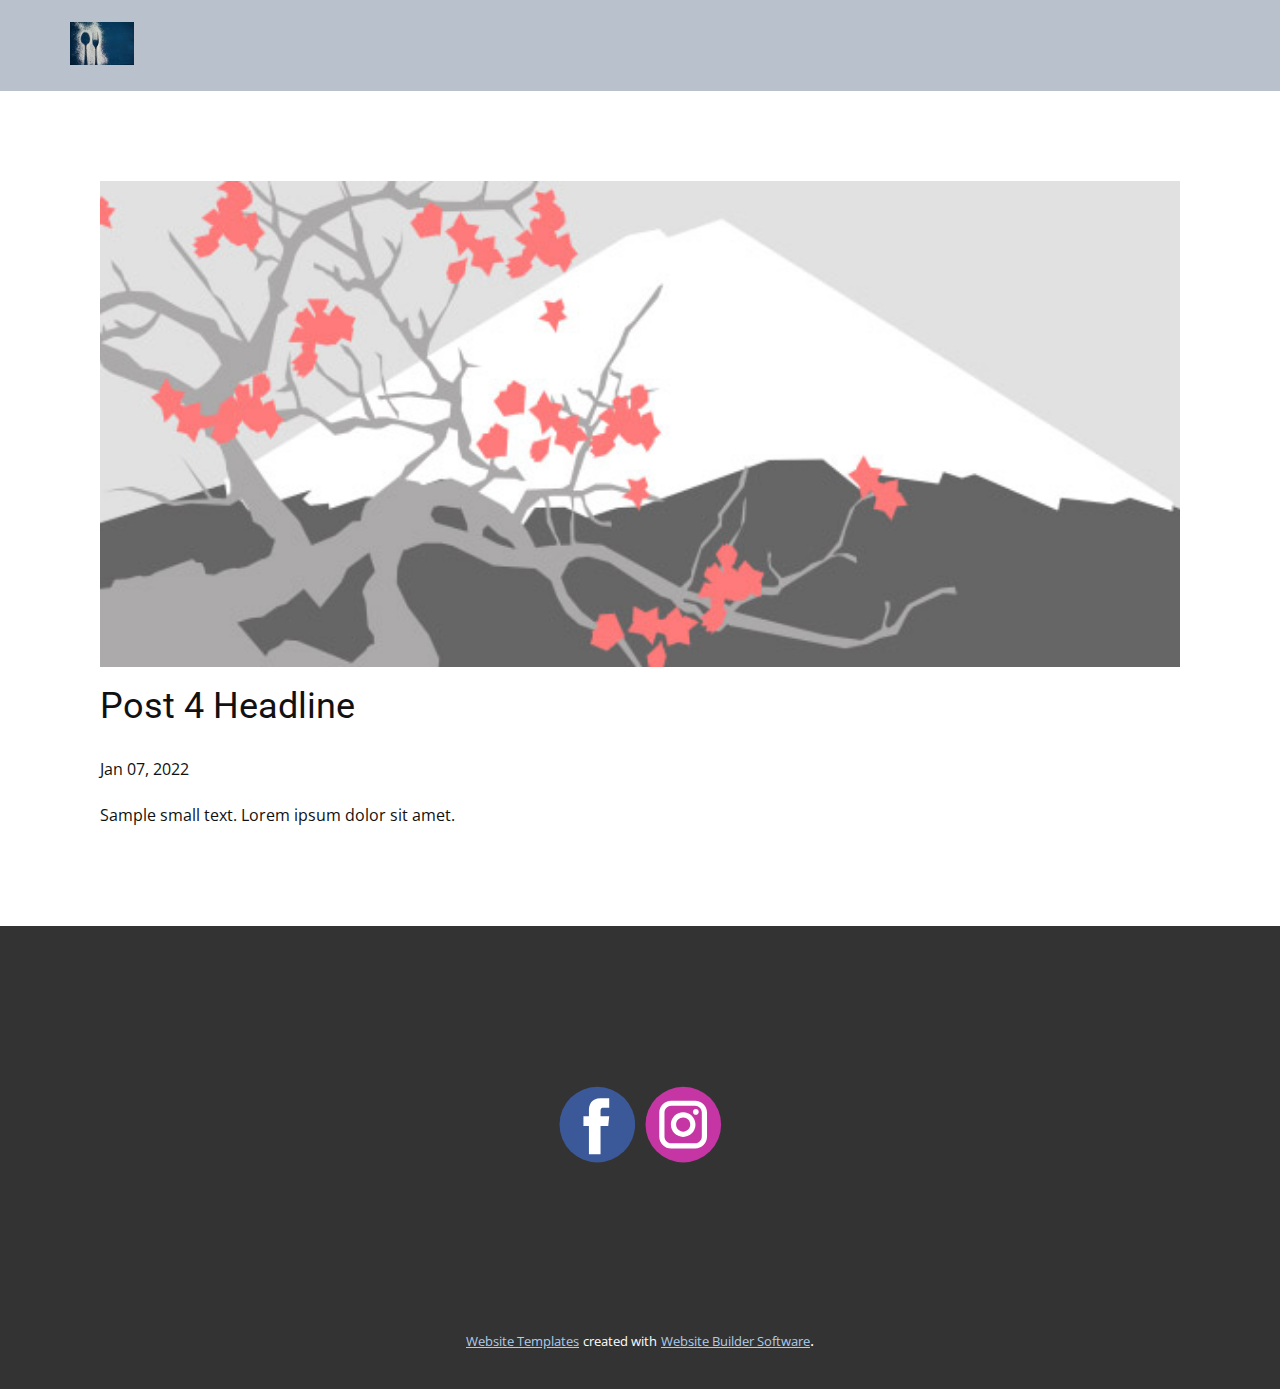
<file: blog/post-3.html>
<!doctype html>
<html style="font-size: 16px;"><head>
    <meta name="viewport" content="width=device-width, initial-scale=1.0">
    <meta charset="utf-8">
    <meta name="keywords" content="Post 1 Headline">
    <meta name="description" content="">
    <meta name="page_type" content="np-template-header-footer-from-plugin">
    <title>Post 4 Headline</title>
    <link rel="stylesheet" href="../nicepage.css" media="screen">
<link rel="stylesheet" href="../Post-Template.css" media="screen">
    <script class="u-script" type="text/javascript" src="../jquery.js" defer=""></script>
    <script class="u-script" type="text/javascript" src="../nicepage.js" defer=""></script>
    <meta name="generator" content="Nicepage 4.2.6, nicepage.com">
    <link id="u-theme-google-font" rel="stylesheet" href="https://fonts.googleapis.com/css?family=Roboto:100,100i,300,300i,400,400i,500,500i,700,700i,900,900i|Open+Sans:300,300i,400,400i,600,600i,700,700i,800,800i">
    
    
    <script type="application/ld+json">{
		"@context": "http://schema.org",
		"@type": "Organization",
		"name": "",
		"logo": "images/3deca5373cd5a5ae7de4fc5e5668689dc2ade71e485c7dc781a1e29ac1a3aa19dd2c67cc7584b6711c42a2c4ad2a59f9874771a73587f4776a54c5_1280.jpg",
		"sameAs": [
				"https://www.facebook.com/Mivansofrasi",
				"https://www.instagram.com/mivan_sofrasi/?hl=en"
		]
}</script>
    <meta name="theme-color" content="#478ac9">
  </head>
  <body class="u-body"><header class="u-clearfix u-header u-palette-5-base u-header" id="sec-3219"><div class="u-clearfix u-sheet u-valign-middle-xs u-sheet-1">
        <a href="https://nicepage.com" class="u-image u-logo u-image-1" data-image-width="1280" data-image-height="853">
          <img src="../images/3deca5373cd5a5ae7de4fc5e5668689dc2ade71e485c7dc781a1e29ac1a3aa19dd2c67cc7584b6711c42a2c4ad2a59f9874771a73587f4776a54c5_1280.jpg" class="u-logo-image u-logo-image-1">
        </a>
      </div></header>
    <section class="u-align-center u-clearfix u-section-1" id="sec-c2c6">
      <div class="u-clearfix u-sheet u-valign-middle-md u-valign-middle-sm u-valign-middle-xs u-sheet-1"><!--post_details--><!--post_details_options_json--><!--{"source":""}--><!--/post_details_options_json--><!--blog_post-->
        <div class="u-container-style u-expanded-width u-post-details u-post-details-1">
          <div class="u-container-layout u-valign-middle u-container-layout-1"><!--blog_post_image-->
            <img alt="" class="u-blog-control u-expanded-width u-image u-image-default u-image-1" src="[data-uri]"><!--/blog_post_image--><!--blog_post_header-->
            <h2 class="u-blog-control u-text u-text-1">Post 4 Headline</h2><!--/blog_post_header--><!--blog_post_metadata-->
            <div class="u-blog-control u-metadata u-metadata-1"><!--blog_post_metadata_date-->
              <span class="u-meta-date u-meta-icon">Jan 07, 2022</span><!--/blog_post_metadata_date--><!--blog_post_metadata_category-->
              <!--/blog_post_metadata_category--><!--blog_post_metadata_comments-->
              <!--/blog_post_metadata_comments-->
            </div><!--/blog_post_metadata--><!--blog_post_content-->
            <div class="u-align-justify u-blog-control u-post-content u-text u-text-2 fr-view">
  Sample small text. Lorem ipsum dolor sit amet.
  </div><!--/blog_post_content-->
          </div>
        </div><!--/blog_post--><!--/post_details-->
      </div>
    </section>
    
    
    <footer class="u-clearfix u-footer u-grey-80 u-footer" id="sec-77c6"><div class="u-clearfix u-sheet u-sheet-1">
        <div class="u-align-left u-social-icons u-spacing-10 u-social-icons-1">
          <a class="u-social-url" title="facebook" target="_blank" href="https://www.facebook.com/Mivansofrasi"><span class="u-icon u-social-facebook u-social-icon u-icon-1"><svg class="u-svg-link" preserveAspectRatio="xMidYMin slice" viewBox="0 0 112 112" style=""><use xmlns:xlink="http://www.w3.org/1999/xlink" xlink:href="#svg-691d"></use></svg><svg class="u-svg-content" viewBox="0 0 112 112" x="0" y="0" id="svg-691d"><circle fill="currentColor" cx="56.1" cy="56.1" r="55"></circle><path fill="#FFFFFF" d="M73.5,31.6h-9.1c-1.4,0-3.6,0.8-3.6,3.9v8.5h12.6L72,58.3H60.8v40.8H43.9V58.3h-8V43.9h8v-9.2
            c0-6.7,3.1-17,17-17h12.5v13.9H73.5z"></path></svg></span>
          </a>
          <a class="u-social-url" title="instagram" target="_blank" href="https://www.instagram.com/mivan_sofrasi/?hl=en"><span class="u-icon u-social-icon u-social-instagram u-icon-2"><svg class="u-svg-link" preserveAspectRatio="xMidYMin slice" viewBox="0 0 112 112" style=""><use xmlns:xlink="http://www.w3.org/1999/xlink" xlink:href="#svg-f9b6"></use></svg><svg class="u-svg-content" viewBox="0 0 112 112" x="0" y="0" id="svg-f9b6"><circle fill="currentColor" cx="56.1" cy="56.1" r="55"></circle><path fill="#FFFFFF" d="M55.9,38.2c-9.9,0-17.9,8-17.9,17.9C38,66,46,74,55.9,74c9.9,0,17.9-8,17.9-17.9C73.8,46.2,65.8,38.2,55.9,38.2
            z M55.9,66.4c-5.7,0-10.3-4.6-10.3-10.3c-0.1-5.7,4.6-10.3,10.3-10.3c5.7,0,10.3,4.6,10.3,10.3C66.2,61.8,61.6,66.4,55.9,66.4z"></path><path fill="#FFFFFF" d="M74.3,33.5c-2.3,0-4.2,1.9-4.2,4.2s1.9,4.2,4.2,4.2s4.2-1.9,4.2-4.2S76.6,33.5,74.3,33.5z"></path><path fill="#FFFFFF" d="M73.1,21.3H38.6c-9.7,0-17.5,7.9-17.5,17.5v34.5c0,9.7,7.9,17.6,17.5,17.6h34.5c9.7,0,17.5-7.9,17.5-17.5V38.8
            C90.6,29.1,82.7,21.3,73.1,21.3z M83,73.3c0,5.5-4.5,9.9-9.9,9.9H38.6c-5.5,0-9.9-4.5-9.9-9.9V38.8c0-5.5,4.5-9.9,9.9-9.9h34.5
            c5.5,0,9.9,4.5,9.9,9.9V73.3z"></path></svg></span>
          </a>
        </div>
      </div></footer>
    <section class="u-backlink u-clearfix u-grey-80">
      <a class="u-link" href="https://nicepage.com/website-templates" target="_blank">
        <span>Website Templates</span>
      </a>
      <p class="u-text">
        <span>created with</span>
      </p>
      <a class="u-link" href="" target="_blank">
        <span>Website Builder Software</span>
      </a>. 
    </section>
  
</body></html>
</file>
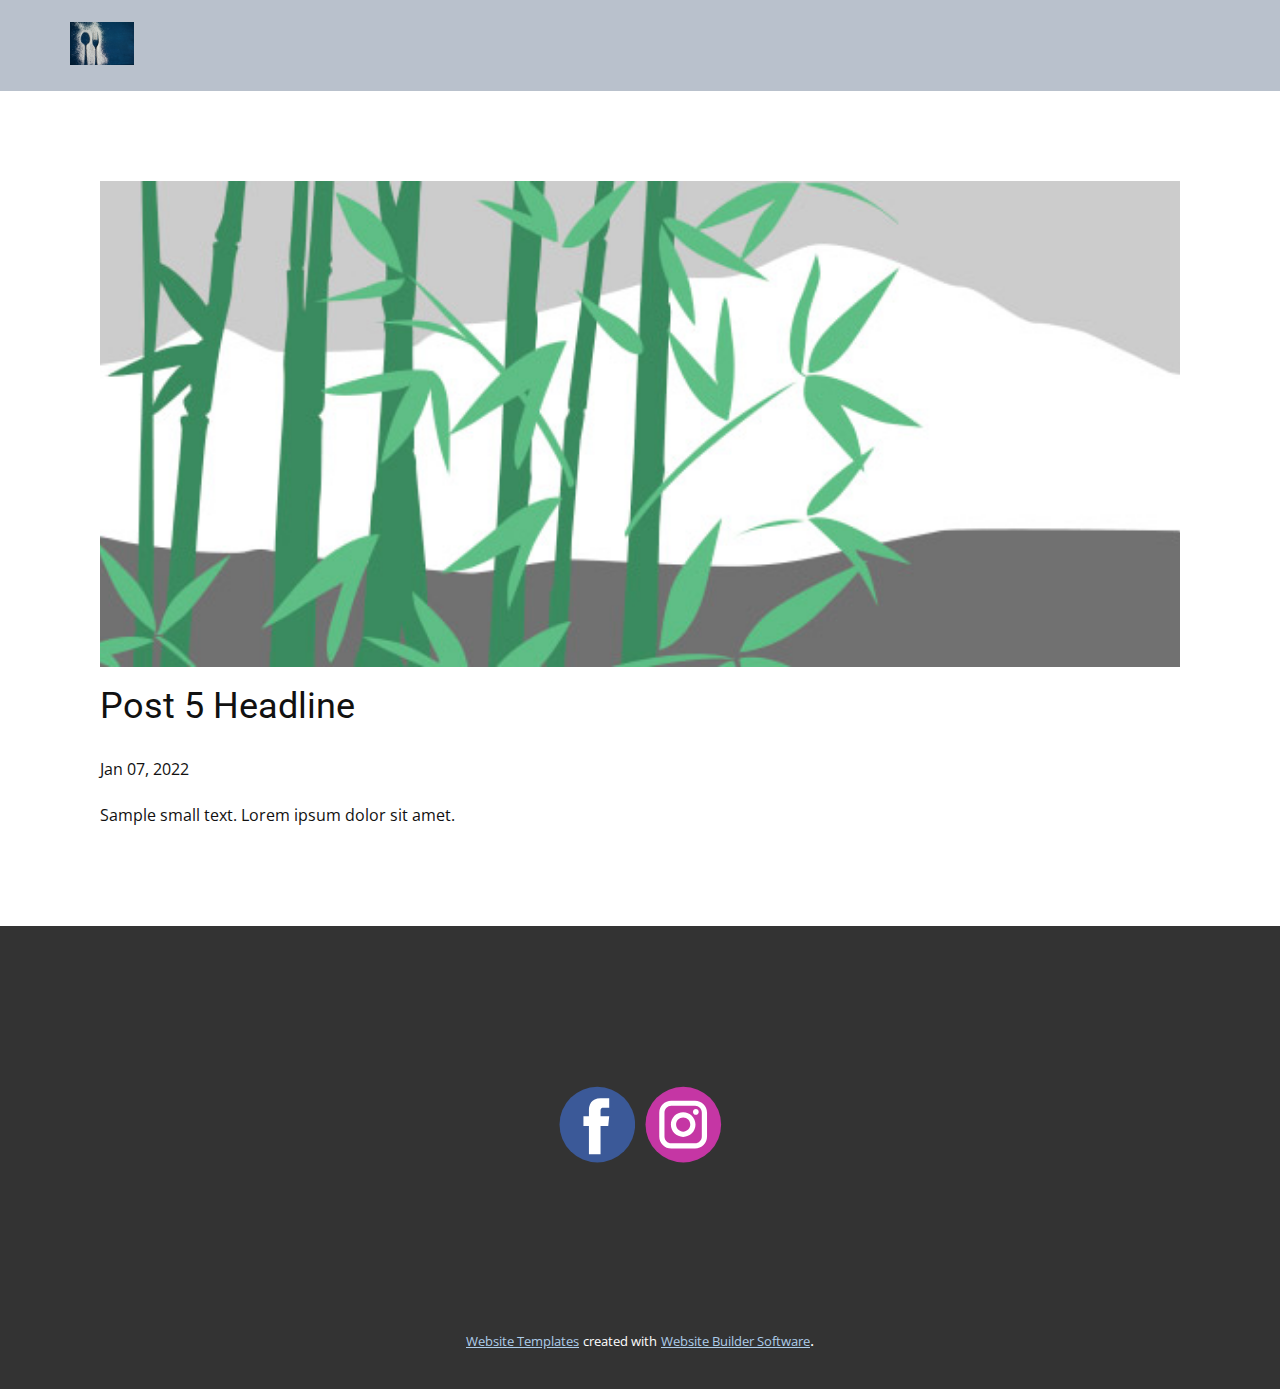
<file: blog/post-4.html>
<!doctype html>
<html style="font-size: 16px;"><head>
    <meta name="viewport" content="width=device-width, initial-scale=1.0">
    <meta charset="utf-8">
    <meta name="keywords" content="Post 1 Headline">
    <meta name="description" content="">
    <meta name="page_type" content="np-template-header-footer-from-plugin">
    <title>Post 5 Headline</title>
    <link rel="stylesheet" href="../nicepage.css" media="screen">
<link rel="stylesheet" href="../Post-Template.css" media="screen">
    <script class="u-script" type="text/javascript" src="../jquery.js" defer=""></script>
    <script class="u-script" type="text/javascript" src="../nicepage.js" defer=""></script>
    <meta name="generator" content="Nicepage 4.2.6, nicepage.com">
    <link id="u-theme-google-font" rel="stylesheet" href="https://fonts.googleapis.com/css?family=Roboto:100,100i,300,300i,400,400i,500,500i,700,700i,900,900i|Open+Sans:300,300i,400,400i,600,600i,700,700i,800,800i">
    
    
    <script type="application/ld+json">{
		"@context": "http://schema.org",
		"@type": "Organization",
		"name": "",
		"logo": "images/3deca5373cd5a5ae7de4fc5e5668689dc2ade71e485c7dc781a1e29ac1a3aa19dd2c67cc7584b6711c42a2c4ad2a59f9874771a73587f4776a54c5_1280.jpg",
		"sameAs": [
				"https://www.facebook.com/Mivansofrasi",
				"https://www.instagram.com/mivan_sofrasi/?hl=en"
		]
}</script>
    <meta name="theme-color" content="#478ac9">
  </head>
  <body class="u-body"><header class="u-clearfix u-header u-palette-5-base u-header" id="sec-3219"><div class="u-clearfix u-sheet u-valign-middle-xs u-sheet-1">
        <a href="https://nicepage.com" class="u-image u-logo u-image-1" data-image-width="1280" data-image-height="853">
          <img src="../images/3deca5373cd5a5ae7de4fc5e5668689dc2ade71e485c7dc781a1e29ac1a3aa19dd2c67cc7584b6711c42a2c4ad2a59f9874771a73587f4776a54c5_1280.jpg" class="u-logo-image u-logo-image-1">
        </a>
      </div></header>
    <section class="u-align-center u-clearfix u-section-1" id="sec-c2c6">
      <div class="u-clearfix u-sheet u-valign-middle-md u-valign-middle-sm u-valign-middle-xs u-sheet-1"><!--post_details--><!--post_details_options_json--><!--{"source":""}--><!--/post_details_options_json--><!--blog_post-->
        <div class="u-container-style u-expanded-width u-post-details u-post-details-1">
          <div class="u-container-layout u-valign-middle u-container-layout-1"><!--blog_post_image-->
            <img alt="" class="u-blog-control u-expanded-width u-image u-image-default u-image-1" src="[data-uri]"><!--/blog_post_image--><!--blog_post_header-->
            <h2 class="u-blog-control u-text u-text-1">Post 5 Headline</h2><!--/blog_post_header--><!--blog_post_metadata-->
            <div class="u-blog-control u-metadata u-metadata-1"><!--blog_post_metadata_date-->
              <span class="u-meta-date u-meta-icon">Jan 07, 2022</span><!--/blog_post_metadata_date--><!--blog_post_metadata_category-->
              <!--/blog_post_metadata_category--><!--blog_post_metadata_comments-->
              <!--/blog_post_metadata_comments-->
            </div><!--/blog_post_metadata--><!--blog_post_content-->
            <div class="u-align-justify u-blog-control u-post-content u-text u-text-2 fr-view">
  Sample small text. Lorem ipsum dolor sit amet.
  </div><!--/blog_post_content-->
          </div>
        </div><!--/blog_post--><!--/post_details-->
      </div>
    </section>
    
    
    <footer class="u-clearfix u-footer u-grey-80 u-footer" id="sec-77c6"><div class="u-clearfix u-sheet u-sheet-1">
        <div class="u-align-left u-social-icons u-spacing-10 u-social-icons-1">
          <a class="u-social-url" title="facebook" target="_blank" href="https://www.facebook.com/Mivansofrasi"><span class="u-icon u-social-facebook u-social-icon u-icon-1"><svg class="u-svg-link" preserveAspectRatio="xMidYMin slice" viewBox="0 0 112 112" style=""><use xmlns:xlink="http://www.w3.org/1999/xlink" xlink:href="#svg-691d"></use></svg><svg class="u-svg-content" viewBox="0 0 112 112" x="0" y="0" id="svg-691d"><circle fill="currentColor" cx="56.1" cy="56.1" r="55"></circle><path fill="#FFFFFF" d="M73.5,31.6h-9.1c-1.4,0-3.6,0.8-3.6,3.9v8.5h12.6L72,58.3H60.8v40.8H43.9V58.3h-8V43.9h8v-9.2
            c0-6.7,3.1-17,17-17h12.5v13.9H73.5z"></path></svg></span>
          </a>
          <a class="u-social-url" title="instagram" target="_blank" href="https://www.instagram.com/mivan_sofrasi/?hl=en"><span class="u-icon u-social-icon u-social-instagram u-icon-2"><svg class="u-svg-link" preserveAspectRatio="xMidYMin slice" viewBox="0 0 112 112" style=""><use xmlns:xlink="http://www.w3.org/1999/xlink" xlink:href="#svg-f9b6"></use></svg><svg class="u-svg-content" viewBox="0 0 112 112" x="0" y="0" id="svg-f9b6"><circle fill="currentColor" cx="56.1" cy="56.1" r="55"></circle><path fill="#FFFFFF" d="M55.9,38.2c-9.9,0-17.9,8-17.9,17.9C38,66,46,74,55.9,74c9.9,0,17.9-8,17.9-17.9C73.8,46.2,65.8,38.2,55.9,38.2
            z M55.9,66.4c-5.7,0-10.3-4.6-10.3-10.3c-0.1-5.7,4.6-10.3,10.3-10.3c5.7,0,10.3,4.6,10.3,10.3C66.2,61.8,61.6,66.4,55.9,66.4z"></path><path fill="#FFFFFF" d="M74.3,33.5c-2.3,0-4.2,1.9-4.2,4.2s1.9,4.2,4.2,4.2s4.2-1.9,4.2-4.2S76.6,33.5,74.3,33.5z"></path><path fill="#FFFFFF" d="M73.1,21.3H38.6c-9.7,0-17.5,7.9-17.5,17.5v34.5c0,9.7,7.9,17.6,17.5,17.6h34.5c9.7,0,17.5-7.9,17.5-17.5V38.8
            C90.6,29.1,82.7,21.3,73.1,21.3z M83,73.3c0,5.5-4.5,9.9-9.9,9.9H38.6c-5.5,0-9.9-4.5-9.9-9.9V38.8c0-5.5,4.5-9.9,9.9-9.9h34.5
            c5.5,0,9.9,4.5,9.9,9.9V73.3z"></path></svg></span>
          </a>
        </div>
      </div></footer>
    <section class="u-backlink u-clearfix u-grey-80">
      <a class="u-link" href="https://nicepage.com/website-templates" target="_blank">
        <span>Website Templates</span>
      </a>
      <p class="u-text">
        <span>created with</span>
      </p>
      <a class="u-link" href="" target="_blank">
        <span>Website Builder Software</span>
      </a>. 
    </section>
  
</body></html>
</file>
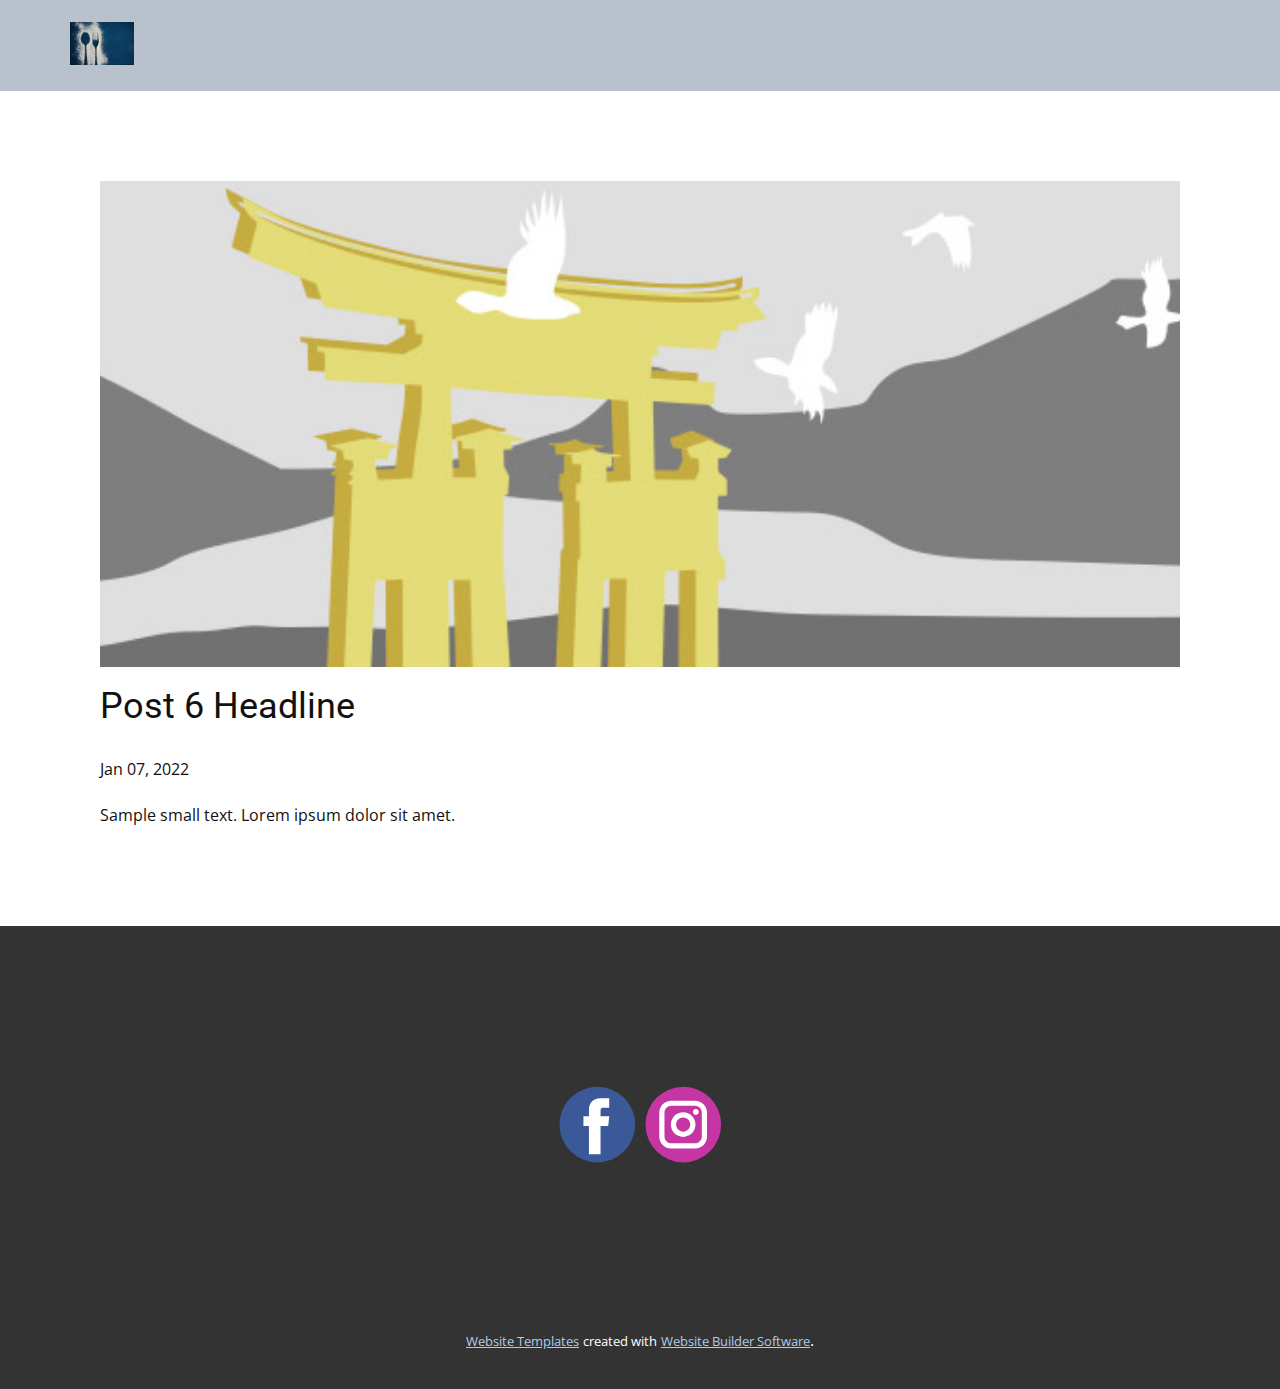
<file: blog/post-5.html>
<!doctype html>
<html style="font-size: 16px;"><head>
    <meta name="viewport" content="width=device-width, initial-scale=1.0">
    <meta charset="utf-8">
    <meta name="keywords" content="Post 1 Headline">
    <meta name="description" content="">
    <meta name="page_type" content="np-template-header-footer-from-plugin">
    <title>Post 6 Headline</title>
    <link rel="stylesheet" href="../nicepage.css" media="screen">
<link rel="stylesheet" href="../Post-Template.css" media="screen">
    <script class="u-script" type="text/javascript" src="../jquery.js" defer=""></script>
    <script class="u-script" type="text/javascript" src="../nicepage.js" defer=""></script>
    <meta name="generator" content="Nicepage 4.2.6, nicepage.com">
    <link id="u-theme-google-font" rel="stylesheet" href="https://fonts.googleapis.com/css?family=Roboto:100,100i,300,300i,400,400i,500,500i,700,700i,900,900i|Open+Sans:300,300i,400,400i,600,600i,700,700i,800,800i">
    
    
    <script type="application/ld+json">{
		"@context": "http://schema.org",
		"@type": "Organization",
		"name": "",
		"logo": "images/3deca5373cd5a5ae7de4fc5e5668689dc2ade71e485c7dc781a1e29ac1a3aa19dd2c67cc7584b6711c42a2c4ad2a59f9874771a73587f4776a54c5_1280.jpg",
		"sameAs": [
				"https://www.facebook.com/Mivansofrasi",
				"https://www.instagram.com/mivan_sofrasi/?hl=en"
		]
}</script>
    <meta name="theme-color" content="#478ac9">
  </head>
  <body class="u-body"><header class="u-clearfix u-header u-palette-5-base u-header" id="sec-3219"><div class="u-clearfix u-sheet u-valign-middle-xs u-sheet-1">
        <a href="https://nicepage.com" class="u-image u-logo u-image-1" data-image-width="1280" data-image-height="853">
          <img src="../images/3deca5373cd5a5ae7de4fc5e5668689dc2ade71e485c7dc781a1e29ac1a3aa19dd2c67cc7584b6711c42a2c4ad2a59f9874771a73587f4776a54c5_1280.jpg" class="u-logo-image u-logo-image-1">
        </a>
      </div></header>
    <section class="u-align-center u-clearfix u-section-1" id="sec-c2c6">
      <div class="u-clearfix u-sheet u-valign-middle-md u-valign-middle-sm u-valign-middle-xs u-sheet-1"><!--post_details--><!--post_details_options_json--><!--{"source":""}--><!--/post_details_options_json--><!--blog_post-->
        <div class="u-container-style u-expanded-width u-post-details u-post-details-1">
          <div class="u-container-layout u-valign-middle u-container-layout-1"><!--blog_post_image-->
            <img alt="" class="u-blog-control u-expanded-width u-image u-image-default u-image-1" src="[data-uri]"><!--/blog_post_image--><!--blog_post_header-->
            <h2 class="u-blog-control u-text u-text-1">Post 6 Headline</h2><!--/blog_post_header--><!--blog_post_metadata-->
            <div class="u-blog-control u-metadata u-metadata-1"><!--blog_post_metadata_date-->
              <span class="u-meta-date u-meta-icon">Jan 07, 2022</span><!--/blog_post_metadata_date--><!--blog_post_metadata_category-->
              <!--/blog_post_metadata_category--><!--blog_post_metadata_comments-->
              <!--/blog_post_metadata_comments-->
            </div><!--/blog_post_metadata--><!--blog_post_content-->
            <div class="u-align-justify u-blog-control u-post-content u-text u-text-2 fr-view">
  Sample small text. Lorem ipsum dolor sit amet.
  </div><!--/blog_post_content-->
          </div>
        </div><!--/blog_post--><!--/post_details-->
      </div>
    </section>
    
    
    <footer class="u-clearfix u-footer u-grey-80 u-footer" id="sec-77c6"><div class="u-clearfix u-sheet u-sheet-1">
        <div class="u-align-left u-social-icons u-spacing-10 u-social-icons-1">
          <a class="u-social-url" title="facebook" target="_blank" href="https://www.facebook.com/Mivansofrasi"><span class="u-icon u-social-facebook u-social-icon u-icon-1"><svg class="u-svg-link" preserveAspectRatio="xMidYMin slice" viewBox="0 0 112 112" style=""><use xmlns:xlink="http://www.w3.org/1999/xlink" xlink:href="#svg-691d"></use></svg><svg class="u-svg-content" viewBox="0 0 112 112" x="0" y="0" id="svg-691d"><circle fill="currentColor" cx="56.1" cy="56.1" r="55"></circle><path fill="#FFFFFF" d="M73.5,31.6h-9.1c-1.4,0-3.6,0.8-3.6,3.9v8.5h12.6L72,58.3H60.8v40.8H43.9V58.3h-8V43.9h8v-9.2
            c0-6.7,3.1-17,17-17h12.5v13.9H73.5z"></path></svg></span>
          </a>
          <a class="u-social-url" title="instagram" target="_blank" href="https://www.instagram.com/mivan_sofrasi/?hl=en"><span class="u-icon u-social-icon u-social-instagram u-icon-2"><svg class="u-svg-link" preserveAspectRatio="xMidYMin slice" viewBox="0 0 112 112" style=""><use xmlns:xlink="http://www.w3.org/1999/xlink" xlink:href="#svg-f9b6"></use></svg><svg class="u-svg-content" viewBox="0 0 112 112" x="0" y="0" id="svg-f9b6"><circle fill="currentColor" cx="56.1" cy="56.1" r="55"></circle><path fill="#FFFFFF" d="M55.9,38.2c-9.9,0-17.9,8-17.9,17.9C38,66,46,74,55.9,74c9.9,0,17.9-8,17.9-17.9C73.8,46.2,65.8,38.2,55.9,38.2
            z M55.9,66.4c-5.7,0-10.3-4.6-10.3-10.3c-0.1-5.7,4.6-10.3,10.3-10.3c5.7,0,10.3,4.6,10.3,10.3C66.2,61.8,61.6,66.4,55.9,66.4z"></path><path fill="#FFFFFF" d="M74.3,33.5c-2.3,0-4.2,1.9-4.2,4.2s1.9,4.2,4.2,4.2s4.2-1.9,4.2-4.2S76.6,33.5,74.3,33.5z"></path><path fill="#FFFFFF" d="M73.1,21.3H38.6c-9.7,0-17.5,7.9-17.5,17.5v34.5c0,9.7,7.9,17.6,17.5,17.6h34.5c9.7,0,17.5-7.9,17.5-17.5V38.8
            C90.6,29.1,82.7,21.3,73.1,21.3z M83,73.3c0,5.5-4.5,9.9-9.9,9.9H38.6c-5.5,0-9.9-4.5-9.9-9.9V38.8c0-5.5,4.5-9.9,9.9-9.9h34.5
            c5.5,0,9.9,4.5,9.9,9.9V73.3z"></path></svg></span>
          </a>
        </div>
      </div></footer>
    <section class="u-backlink u-clearfix u-grey-80">
      <a class="u-link" href="https://nicepage.com/website-templates" target="_blank">
        <span>Website Templates</span>
      </a>
      <p class="u-text">
        <span>created with</span>
      </p>
      <a class="u-link" href="" target="_blank">
        <span>Website Builder Software</span>
      </a>. 
    </section>
  
</body></html>
</file>
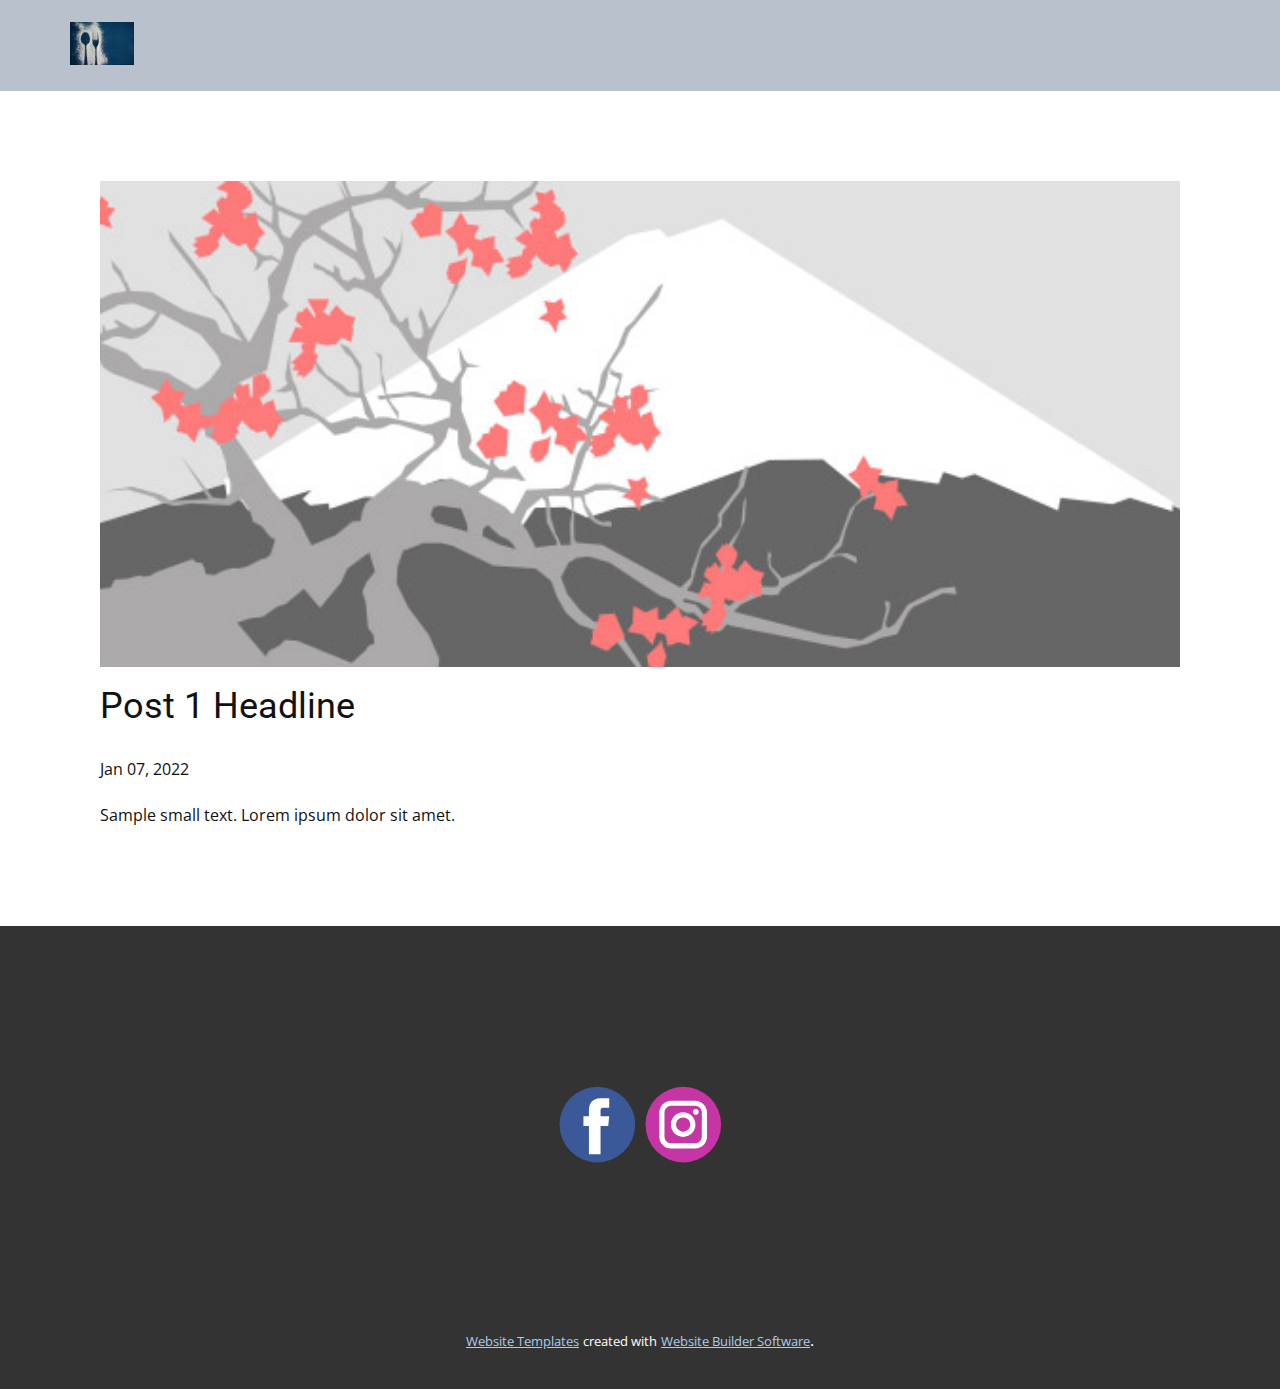
<file: blog/post.html>
<!doctype html>
<html style="font-size: 16px;"><head>
    <meta name="viewport" content="width=device-width, initial-scale=1.0">
    <meta charset="utf-8">
    <meta name="keywords" content="Post 1 Headline">
    <meta name="description" content="">
    <meta name="page_type" content="np-template-header-footer-from-plugin">
    <title>Post 1 Headline</title>
    <link rel="stylesheet" href="../nicepage.css" media="screen">
<link rel="stylesheet" href="../Post-Template.css" media="screen">
    <script class="u-script" type="text/javascript" src="../jquery.js" defer=""></script>
    <script class="u-script" type="text/javascript" src="../nicepage.js" defer=""></script>
    <meta name="generator" content="Nicepage 4.2.6, nicepage.com">
    <link id="u-theme-google-font" rel="stylesheet" href="https://fonts.googleapis.com/css?family=Roboto:100,100i,300,300i,400,400i,500,500i,700,700i,900,900i|Open+Sans:300,300i,400,400i,600,600i,700,700i,800,800i">
    
    
    <script type="application/ld+json">{
		"@context": "http://schema.org",
		"@type": "Organization",
		"name": "",
		"logo": "images/3deca5373cd5a5ae7de4fc5e5668689dc2ade71e485c7dc781a1e29ac1a3aa19dd2c67cc7584b6711c42a2c4ad2a59f9874771a73587f4776a54c5_1280.jpg",
		"sameAs": [
				"https://www.facebook.com/Mivansofrasi",
				"https://www.instagram.com/mivan_sofrasi/?hl=en"
		]
}</script>
    <meta name="theme-color" content="#478ac9">
  </head>
  <body class="u-body"><header class="u-clearfix u-header u-palette-5-base u-header" id="sec-3219"><div class="u-clearfix u-sheet u-valign-middle-xs u-sheet-1">
        <a href="https://nicepage.com" class="u-image u-logo u-image-1" data-image-width="1280" data-image-height="853">
          <img src="../images/3deca5373cd5a5ae7de4fc5e5668689dc2ade71e485c7dc781a1e29ac1a3aa19dd2c67cc7584b6711c42a2c4ad2a59f9874771a73587f4776a54c5_1280.jpg" class="u-logo-image u-logo-image-1">
        </a>
      </div></header>
    <section class="u-align-center u-clearfix u-section-1" id="sec-c2c6">
      <div class="u-clearfix u-sheet u-valign-middle-md u-valign-middle-sm u-valign-middle-xs u-sheet-1"><!--post_details--><!--post_details_options_json--><!--{"source":""}--><!--/post_details_options_json--><!--blog_post-->
        <div class="u-container-style u-expanded-width u-post-details u-post-details-1">
          <div class="u-container-layout u-valign-middle u-container-layout-1"><!--blog_post_image-->
            <img alt="" class="u-blog-control u-expanded-width u-image u-image-default u-image-1" src="[data-uri]"><!--/blog_post_image--><!--blog_post_header-->
            <h2 class="u-blog-control u-text u-text-1">Post 1 Headline</h2><!--/blog_post_header--><!--blog_post_metadata-->
            <div class="u-blog-control u-metadata u-metadata-1"><!--blog_post_metadata_date-->
              <span class="u-meta-date u-meta-icon">Jan 07, 2022</span><!--/blog_post_metadata_date--><!--blog_post_metadata_category-->
              <!--/blog_post_metadata_category--><!--blog_post_metadata_comments-->
              <!--/blog_post_metadata_comments-->
            </div><!--/blog_post_metadata--><!--blog_post_content-->
            <div class="u-align-justify u-blog-control u-post-content u-text u-text-2 fr-view">
  Sample small text. Lorem ipsum dolor sit amet.
  </div><!--/blog_post_content-->
          </div>
        </div><!--/blog_post--><!--/post_details-->
      </div>
    </section>
    
    
    <footer class="u-clearfix u-footer u-grey-80 u-footer" id="sec-77c6"><div class="u-clearfix u-sheet u-sheet-1">
        <div class="u-align-left u-social-icons u-spacing-10 u-social-icons-1">
          <a class="u-social-url" title="facebook" target="_blank" href="https://www.facebook.com/Mivansofrasi"><span class="u-icon u-social-facebook u-social-icon u-icon-1"><svg class="u-svg-link" preserveAspectRatio="xMidYMin slice" viewBox="0 0 112 112" style=""><use xmlns:xlink="http://www.w3.org/1999/xlink" xlink:href="#svg-691d"></use></svg><svg class="u-svg-content" viewBox="0 0 112 112" x="0" y="0" id="svg-691d"><circle fill="currentColor" cx="56.1" cy="56.1" r="55"></circle><path fill="#FFFFFF" d="M73.5,31.6h-9.1c-1.4,0-3.6,0.8-3.6,3.9v8.5h12.6L72,58.3H60.8v40.8H43.9V58.3h-8V43.9h8v-9.2
            c0-6.7,3.1-17,17-17h12.5v13.9H73.5z"></path></svg></span>
          </a>
          <a class="u-social-url" title="instagram" target="_blank" href="https://www.instagram.com/mivan_sofrasi/?hl=en"><span class="u-icon u-social-icon u-social-instagram u-icon-2"><svg class="u-svg-link" preserveAspectRatio="xMidYMin slice" viewBox="0 0 112 112" style=""><use xmlns:xlink="http://www.w3.org/1999/xlink" xlink:href="#svg-f9b6"></use></svg><svg class="u-svg-content" viewBox="0 0 112 112" x="0" y="0" id="svg-f9b6"><circle fill="currentColor" cx="56.1" cy="56.1" r="55"></circle><path fill="#FFFFFF" d="M55.9,38.2c-9.9,0-17.9,8-17.9,17.9C38,66,46,74,55.9,74c9.9,0,17.9-8,17.9-17.9C73.8,46.2,65.8,38.2,55.9,38.2
            z M55.9,66.4c-5.7,0-10.3-4.6-10.3-10.3c-0.1-5.7,4.6-10.3,10.3-10.3c5.7,0,10.3,4.6,10.3,10.3C66.2,61.8,61.6,66.4,55.9,66.4z"></path><path fill="#FFFFFF" d="M74.3,33.5c-2.3,0-4.2,1.9-4.2,4.2s1.9,4.2,4.2,4.2s4.2-1.9,4.2-4.2S76.6,33.5,74.3,33.5z"></path><path fill="#FFFFFF" d="M73.1,21.3H38.6c-9.7,0-17.5,7.9-17.5,17.5v34.5c0,9.7,7.9,17.6,17.5,17.6h34.5c9.7,0,17.5-7.9,17.5-17.5V38.8
            C90.6,29.1,82.7,21.3,73.1,21.3z M83,73.3c0,5.5-4.5,9.9-9.9,9.9H38.6c-5.5,0-9.9-4.5-9.9-9.9V38.8c0-5.5,4.5-9.9,9.9-9.9h34.5
            c5.5,0,9.9,4.5,9.9,9.9V73.3z"></path></svg></span>
          </a>
        </div>
      </div></footer>
    <section class="u-backlink u-clearfix u-grey-80">
      <a class="u-link" href="https://nicepage.com/website-templates" target="_blank">
        <span>Website Templates</span>
      </a>
      <p class="u-text">
        <span>created with</span>
      </p>
      <a class="u-link" href="" target="_blank">
        <span>Website Builder Software</span>
      </a>. 
    </section>
  
</body></html>
</file>
